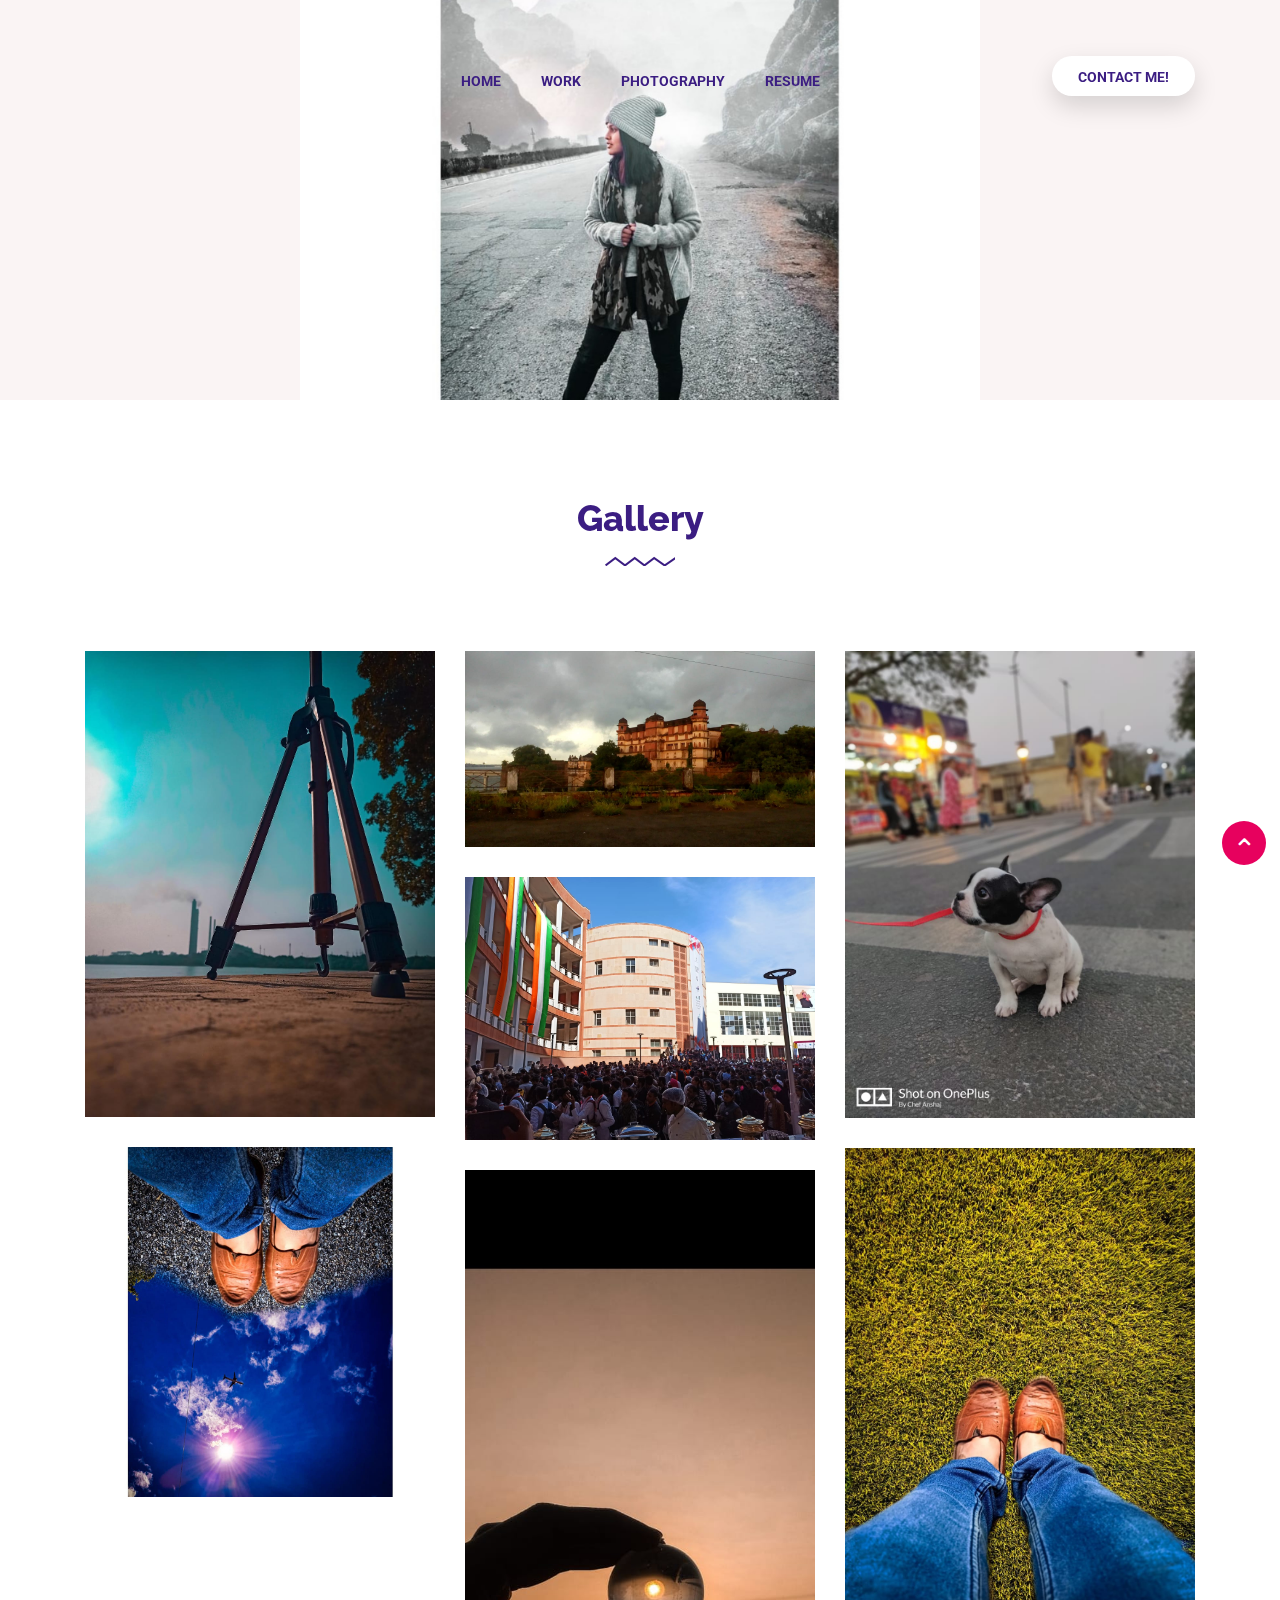
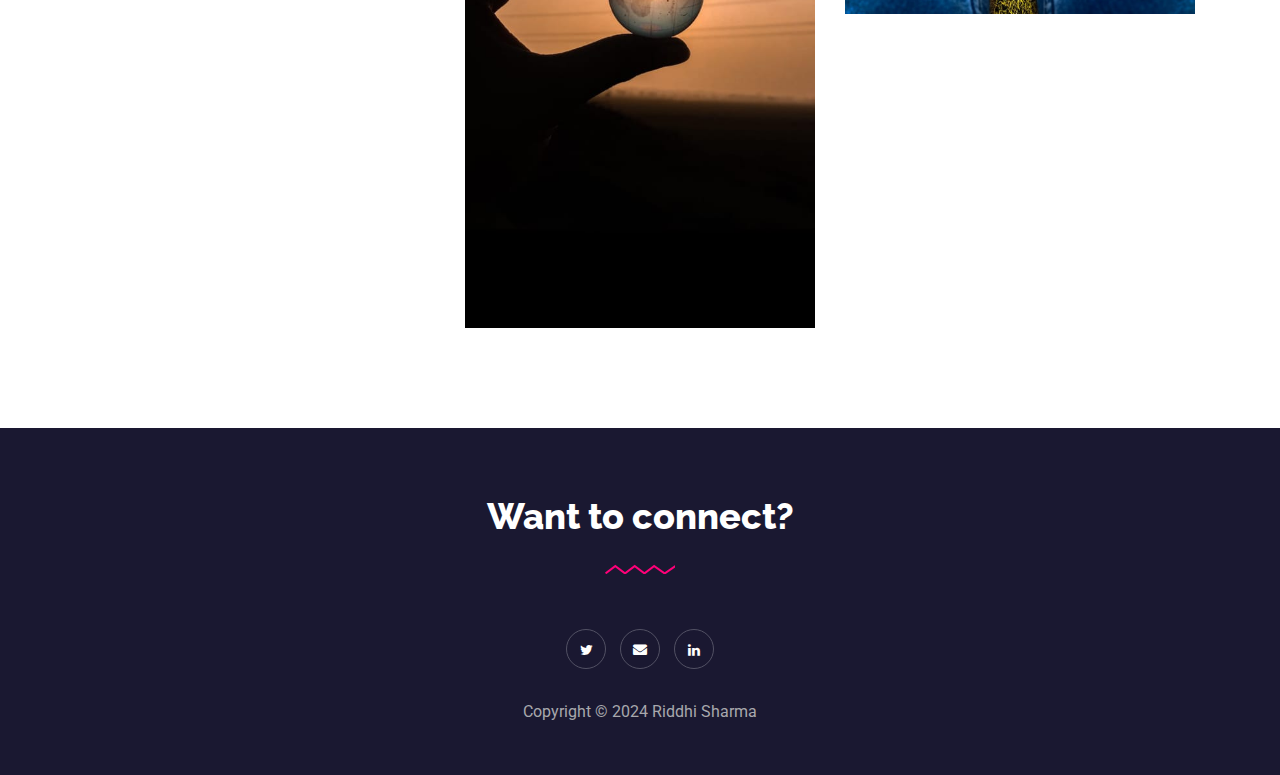
<file: galleryNew.html>
<!DOCTYPE html>
<html lang="en">


<!-- Mirrored from demo.themewinter.com/html/exhibz/index-6.html by HTTrack Website Copier/3.x [XR&CO'2014], Sat, 15 May 2021 06:54:40 GMT -->
<head>
   <!-- Basic Page Needs ================================================== -->
   <meta charset="utf-8">

   <!-- Mobile Specific Metas ================================================== -->
   <meta http-equiv="X-UA-Compatible" content="IE=edge">
   <meta name="viewport" content="width=device-width, initial-scale=1.0, user-scalable=0">

   <!-- Site Title -->
   <title>Riddhi Sharma Portfolio</title>



   <!-- CSS
         ================================================== -->
   <!-- Bootstrap -->
   <link rel="stylesheet" href="css/bootstrap.min.css">

   <link rel="stylesheet" href="https://cdnjs.cloudflare.com/ajax/libs/font-awesome/5.8.0/css/all.css">
   

   <!-- FontAwesome -->
   <link rel="stylesheet" href="css/font-awesome.min.css">
   <!-- Animation -->
   <link rel="stylesheet" href="css/animate.css">
   <!-- magnific -->
   <link rel="stylesheet" href="css/magnific-popup.css">
   <!-- carousel -->
   <link rel="stylesheet" href="css/owl.carousel.min.css">
   <!-- isotop -->
   <link rel="stylesheet" href="css/isotop.css">
   <!-- ico fonts -->
   <link rel="stylesheet" href="css/xsIcon.css">
   <!-- Template styles-->
   <link rel="stylesheet" href="css/style.css">
   <!-- Responsive styles-->
   <link rel="stylesheet" href="css/responsive.css">

   <!-- HTML5 shim and Respond.js IE8 support of HTML5 elements and media queries -->
   <!-- WARNING: Respond.js doesn't work if you view the page via file:// -->
   <!--[if lt IE 9]>
      <script src="https://oss.maxcdn.com/html5shiv/3.7.2/html5shiv.min.js"></script>
      <script src="https://oss.maxcdn.com/respond/1.4.2/respond.min.js"></script>
      <![endif]-->


</head>

<body>
   <div class="body-inner">
      <!-- Header start -->
      <header id="header" class="header header header-transparent h-transparent2">
         <div class="container">
            <div class="row justify-content-between align-items-center">



               <div class="col-lg-8" style="margin-left: auto;">
                    <nav class="navbar navbar-expand-lg navbar-light text-center justify-content-end">
            
                        <button class="navbar-toggler" type="button" data-toggle="collapse" data-target="#navbarNavDropdown"
                            aria-controls="navbarNavDropdown" aria-expanded="false" aria-label="Toggle navigation">
                            <span class="navbar-toggler-icon"><i class="icon icon-menu"></i></span>
                        </button>
                        <div class="collapse navbar-collapse justify-content-center" id="navbarNavDropdown">
                            <ul class="navbar-nav">
                                <li class="dropdown nav-item active">
                                    <a href="pfIndex.html" class="" >Home </a>
                                    
                                </li>
                                <!-- <li class="dropdown nav-item">
                                    <a href="#" class="" data-toggle="dropdown">About <i class="fa fa-angle-down"></i></a>
                                    <ul class="dropdown-menu" role="menu">
                                    <li><a href="about-us.html">About Us</a></li>
                                    <li><a href="gallery.html">Gallery</a></li>
                                    <li><a href="faq.html">FAQ</a></li>
                                    <li><a href="pricing.html">Pricing Table</a></li>
                                    <li><a href="sponsors-1.html">Sponsors</a></li>
                                    <li><a href="venue.html">Venue</a></li>
                                    <li><a href="404.html">Erro Page</a></li>
                                    </ul>
                                </li> -->
                                <li class="nav-item dropdown">
                                    <a href="pfIndex.html #my-work" class="" >Work</a>
                              
            
                                </li>
                                <li class="nav-item dropdown">
                                    <a href="galleryNew.html" class="" >Photography</a>
                                    
                                </li>
                                <li class="nav-item dropdown">
                                 <a href="https://drive.google.com/file/d/19oC2HVO3DhRyOhhfxd7q75Ycgb2SLlbH/view?usp=sharing"> Resume </a>
                                    
                                </li>
                            </ul>
                        </div>
                    </nav>
                </div>
                <!-- end col -->
                <div class="col-lg-2 d-none d-lg-block text-right">
                    <a class="ticket-btn btn" href="#footerId"> Contact Me!</a>
                </div>
                <!-- end col -->
            </div>
            
         </div><!-- container end-->
      </header>
      <!--/ Header end -->

      

      <div id="page-banner-area" class="page-banner-area" style="background-image:url(images/gallerypics/bgphoto.png)">
        <!-- Subpage title start -->
        <div class="page-banner-title">
                <div class="text-center">
              <!-- <h2 style="color: #3b1d82;">Gallery</h2> -->
              
            </div>
        </div><!-- Subpage title end -->
    </div><!-- Page Banner end -->



    <section id="main-container" class="main-container ts-gallery">
        <div class="container">
                <div class="row">
                        <div class="col-lg-8 mx-auto">
                                <h2 class="section-title text-center">
                                         Gallery
                                </h2>
                        </div><!-- col end-->
                </div>

            <div class="grid ts-grid-item">
                <div class="grid-item">
                  <a href="images/gallerypics/camerapod.jpeg" class="ts-popup"><img src="images/gallerypics/camerapod.jpeg" alt="" /></a>
                </div>
                <div class="grid-item">
              <a href="images/gallerypics/monument.jpeg" class="ts-popup"><img src="images/gallerypics/monument.jpeg" alt="" /></a>
                </div>
                <div class="grid-item">
              <a href="images/gallerypics/dog.jpeg" class="ts-popup"><img src="images/gallerypics/dog.jpeg" alt="" /></a>
                </div>
                <div class="grid-item">
              <a href="images/gallerypics/college.jpeg" class="ts-popup"><img src="images/gallerypics/college.jpeg" alt="" /></a>
                </div>
                <div class="grid-item">
              <a href="images/gallerypics/leftimg.jpeg" class="ts-popup"><img src="images/gallerypics/leftimg.jpeg" alt="" /></a>
                </div>
                <div class="grid-item">
              <a href="images/gallerypics/rightimg.jpeg" class="ts-popup"><img src="images/gallerypics/rightimg.jpeg" alt="" /></a>
                </div>
                <div class="grid-item">
              <a href="images/gallerypics/glasss.jpeg" class="ts-popup"><img src="images/gallerypics/glasss.jpeg" alt="" /></a>
                </div>
                <!-- <div class="grid-item">
              <a href="images/gallery/gallery8.jpg" class="ts-popup"><img src="images/gallery/gallery8.jpg" alt="" /></a>
                </div>
                <div class="grid-item">
              <a href="images/gallery/gallery9.jpg" class="ts-popup"><img src="images/gallery/gallery9.jpg" alt="" /></a>
                </div> -->
             </div>


        </div><!-- Conatiner end -->
    </section><!-- Main container end -->

         
   
   
            <!-- footer start-->
            <footer id="footerId" class="ts-footer">
               <div class="container">
                  <div class="row">
                     <div class="col-lg-8 mx-auto">

                        <div class="ts-newsletter-content">
                  <h2 class="section-title">
                     Want to connect?
                  </h2>
               </div>

                        <div class="ts-footer-social text-center mb-30">
                           <ul>
                            
                              <li>
                                 <a href="https://twitter.com/riddhis32121746"><i class="fa fa-twitter"></i></a>
                              </li>
                              <li>
                        
                                 <a  href="mailto:sriddhi2000@gmail.com"><i class="fas fa-envelope"></i></a>
                              </li>

                              <li>
                                 <a href="https://www.linkedin.com/in/riddhi-sharma-2575a7171/"><i class="fa fa-linkedin"></i></a>
                              </li>
         
                           </ul>
                        </div>
                        <!-- footer social end-->
                        <!-- <div class="footer-menu text-center mb-25">
                           <ul>
                              <li><a href="#">About Eventime</a></li>
                              <li><a href="#">Blog</a></li>
                              <li><a href="#">Contact</a></li>
                              <li><a href="#">Tickets</a></li>
                              <li><a href="#">Venue</a></li>
                           </ul>
                        </div> -->
                        <!-- footer menu end -->
                        <div class="copyright-text text-center">
                           <p>Copyright © 2024 Riddhi Sharma</p>
                        </div>
                     </div>
                  </div>
               </div>
            </footer>
            <!-- footer end-->
            <div class="BackTo">
               <a href="#" class="fa fa-angle-up" aria-hidden="true"></a>
            </div>
         </div>
         <!-- ts footer area end-->
   
   
   
   
   
         <!-- Javascript Files
               ================================================== -->
         <!-- initialize jQuery Library -->
         <script src="js/jquery.js"></script>
   
         <script src="js/popper.min.js"></script>
         <!-- Bootstrap jQuery -->
         <script src="js/bootstrap.min.js"></script>
         <!-- Counter -->
         <script src="js/jquery.appear.min.js"></script>
         <!-- Countdown -->
         <script src="js/jquery.jCounter.js"></script>
         <!-- magnific-popup -->
         <script src="js/jquery.magnific-popup.min.js"></script>
         <!-- carousel -->
         <script src="js/owl.carousel.min.js"></script>
         <!-- Waypoints -->
         <script src="js/wow.min.js"></script>
         <!-- isotop -->
         <script src="js/isotope.pkgd.min.js"></script>
         <!-- scrollme -->
         <script src="js/jquery.scrollme.js"></script>
   
         <!-- Template custom -->
         <script src="js/main.js"></script>
   
      </div>
      <!-- Body inner end -->
   </body>
   

<!-- Mirrored from demo.themewinter.com/html/exhibz/index-6.html by HTTrack Website Copier/3.x [XR&CO'2014], Sat, 15 May 2021 06:55:09 GMT -->
</html>
</file>
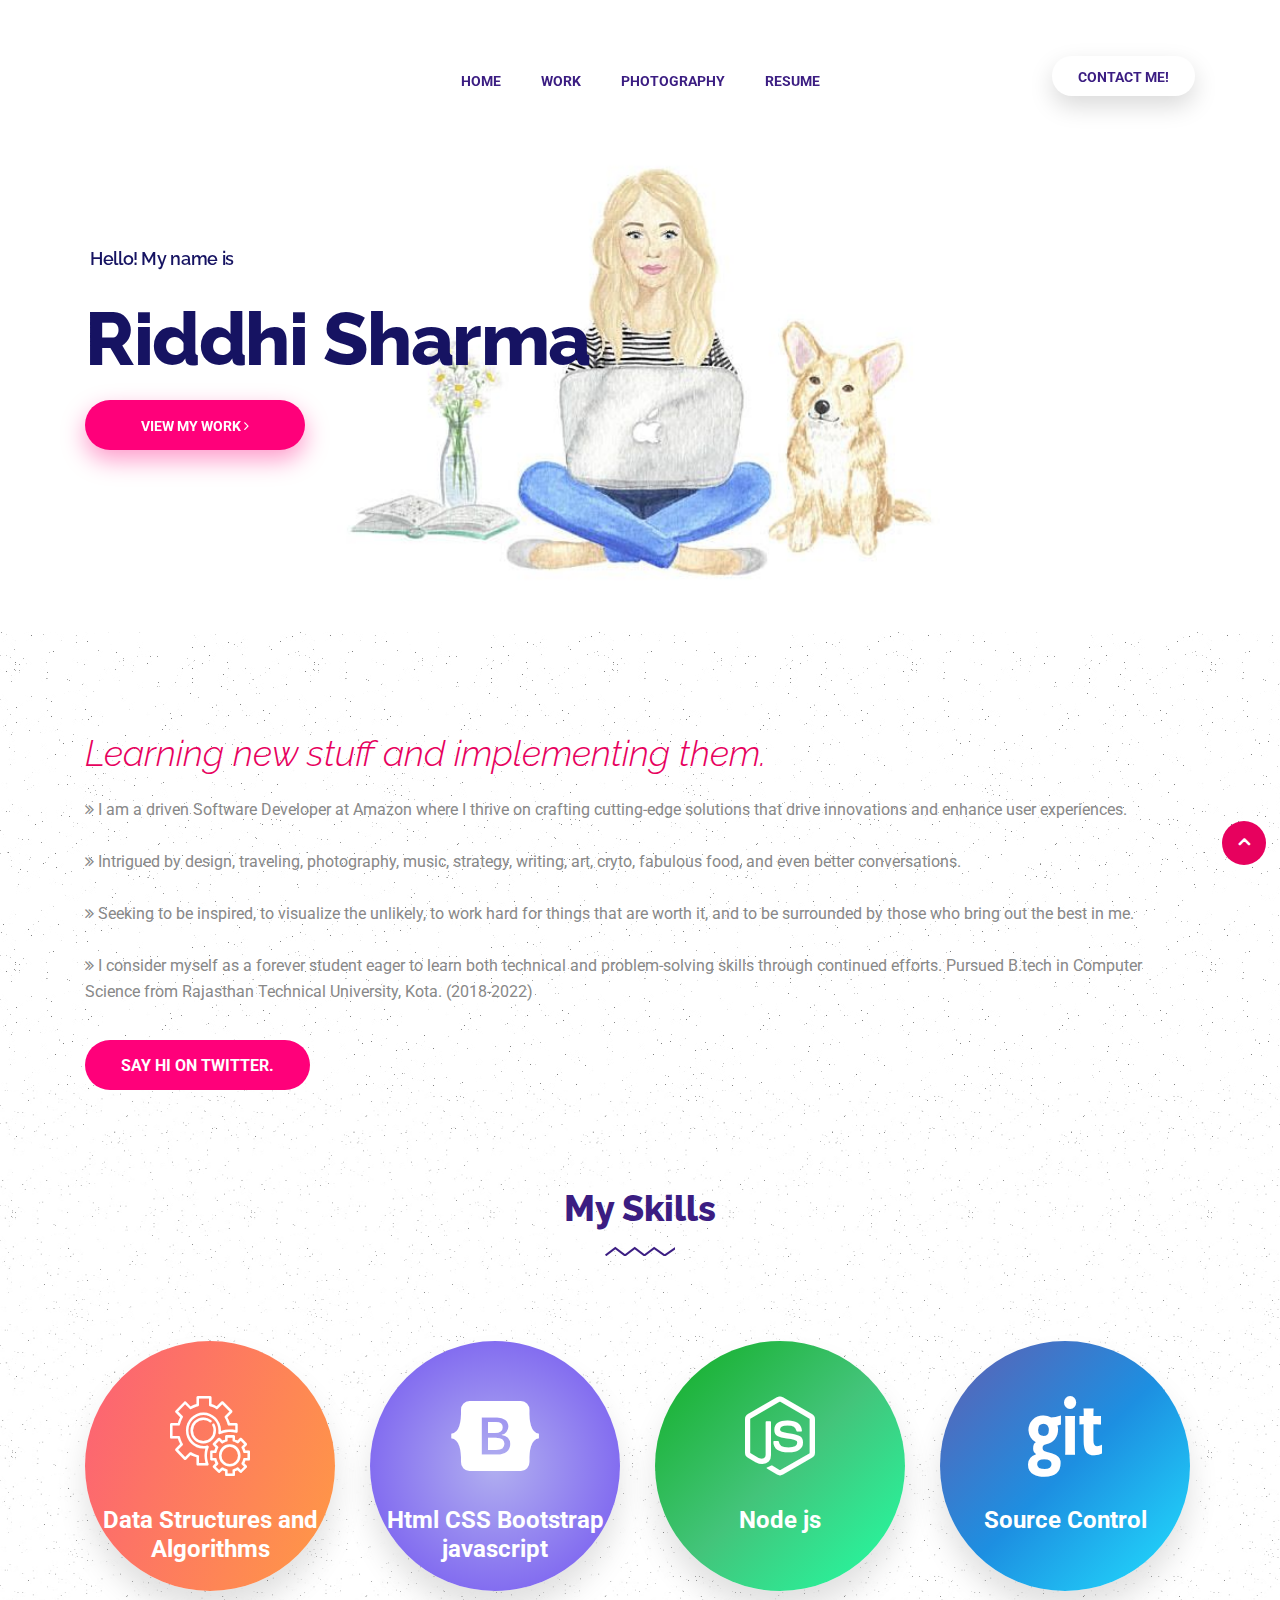
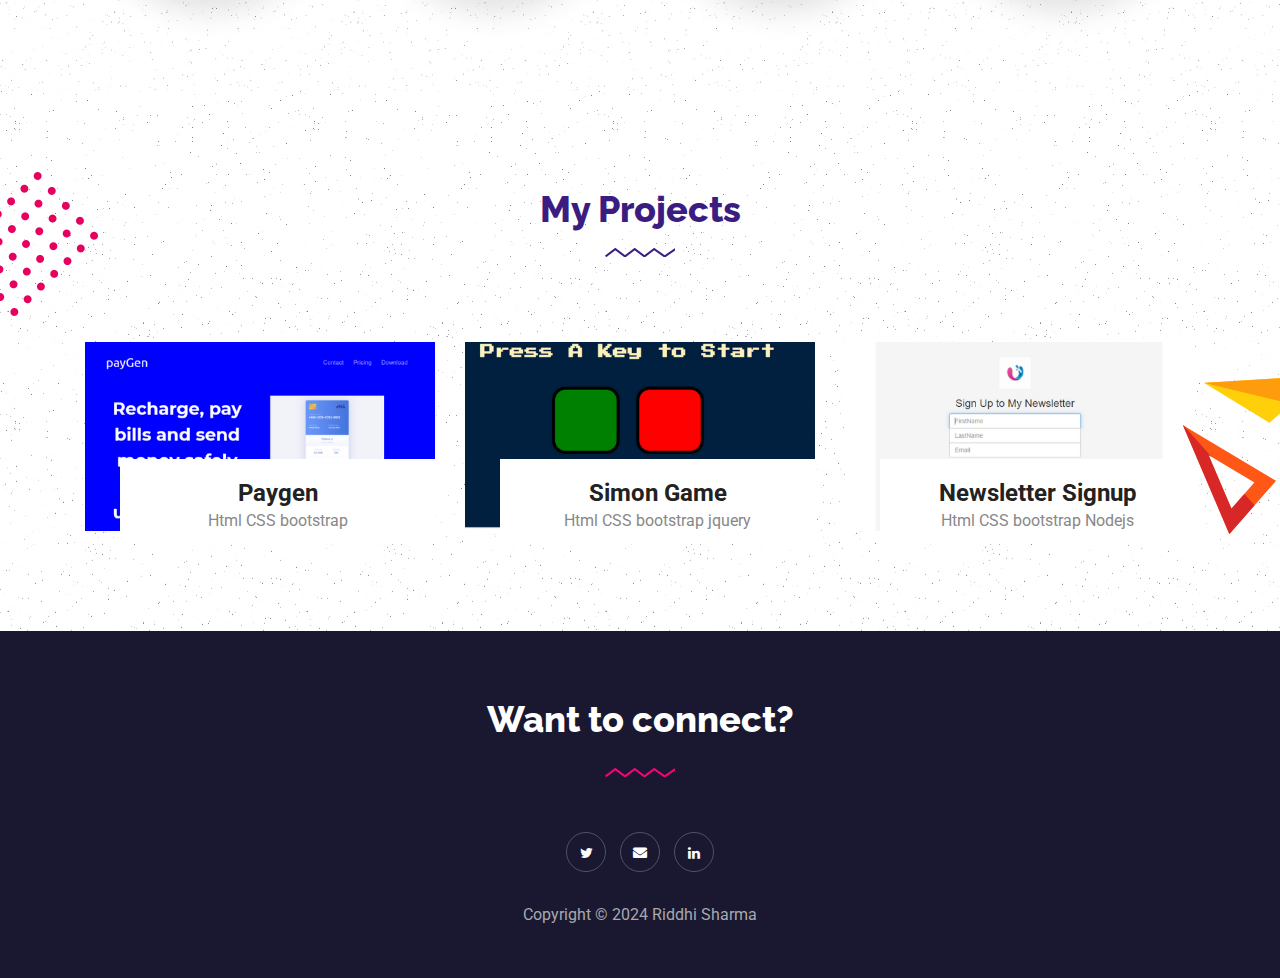
<file: pfIndex.html>
<!DOCTYPE html>
<html lang="en">


<!-- Mirrored from demo.themewinter.com/html/exhibz/index-6.html by HTTrack Website Copier/3.x [XR&CO'2014], Sat, 15 May 2021 06:54:40 GMT -->
<head>
   <!-- Basic Page Needs ================================================== -->
   <meta charset="utf-8">

   <!-- Mobile Specific Metas ================================================== -->
   <meta http-equiv="X-UA-Compatible" content="IE=edge">
   <meta name="viewport" content="width=device-width, initial-scale=1.0, user-scalable=0">

   <!-- Site Title -->
   <title>Riddhi Sharma Portfolio</title>



   <!-- CSS
         ================================================== -->
   <!-- Bootstrap -->
   <link rel="stylesheet" href="css/bootstrap.min.css">

   <link rel="stylesheet" href="https://cdnjs.cloudflare.com/ajax/libs/font-awesome/5.8.0/css/all.css">
   

   <!-- FontAwesome -->
   <link rel="stylesheet" href="css/font-awesome.min.css">
   <!-- Animation -->
   <link rel="stylesheet" href="css/animate.css">
   <!-- magnific -->
   <link rel="stylesheet" href="css/magnific-popup.css">
   <!-- carousel -->
   <link rel="stylesheet" href="css/owl.carousel.min.css">
   <!-- isotop -->
   <link rel="stylesheet" href="css/isotop.css">
   <!-- ico fonts -->
   <link rel="stylesheet" href="css/xsIcon.css">
   <!-- Template styles-->
   <link rel="stylesheet" href="css/style.css">
   <!-- Responsive styles-->
   <link rel="stylesheet" href="css/responsive.css">

   <!-- HTML5 shim and Respond.js IE8 support of HTML5 elements and media queries -->
   <!-- WARNING: Respond.js doesn't work if you view the page via file:// -->
   <!--[if lt IE 9]>
      <script src="https://oss.maxcdn.com/html5shiv/3.7.2/html5shiv.min.js"></script>
      <script src="https://oss.maxcdn.com/respond/1.4.2/respond.min.js"></script>
      <![endif]-->


</head>

<body>
   <div class="body-inner">
      <!-- Header start -->
      <header id="header" class="header header header-transparent h-transparent2">
         <div class="container">
            <div class="row justify-content-between align-items-center">



               <div class="col-lg-8" style="margin-left: auto;">
                    <nav class="navbar navbar-expand-lg navbar-light text-center justify-content-end">
            
                        <button class="navbar-toggler" type="button" data-toggle="collapse" data-target="#navbarNavDropdown"
                            aria-controls="navbarNavDropdown" aria-expanded="false" aria-label="Toggle navigation">
                            <span class="navbar-toggler-icon"><i class="icon icon-menu"></i></span>
                        </button>
                        <div class="collapse navbar-collapse justify-content-center" id="navbarNavDropdown">
                            <ul class="navbar-nav">
                                <li class="dropdown nav-item active">
                                    <a href="pfIndex.html" class="">Home </a>
                                    
                                </li>
                                <!-- <li class="dropdown nav-item">
                                    <a href="#" class="" data-toggle="dropdown">About <i class="fa fa-angle-down"></i></a>
                                    <ul class="dropdown-menu" role="menu">
                                    <li><a href="about-us.html">About Us</a></li>
                                    <li><a href="gallery.html">Gallery</a></li>
                                    <li><a href="faq.html">FAQ</a></li>
                                    <li><a href="pricing.html">Pricing Table</a></li>
                                    <li><a href="sponsors-1.html">Sponsors</a></li>
                                    <li><a href="venue.html">Venue</a></li>
                                    <li><a href="404.html">Erro Page</a></li>
                                    </ul>
                                </li> -->
                                <li class="nav-item dropdown">
                                    <a href="#my-work" class="" >Work</a>
                              
            
                                </li>
                                <li class="nav-item dropdown">
                                    <a href="galleryNew.html" class="" >Photography</a>
                                    
                                </li>
                                <li class="nav-item dropdown">
                                    <a href="https://drive.google.com/file/d/19oC2HVO3DhRyOhhfxd7q75Ycgb2SLlbH/view?usp=sharing"> Resume </a>
                                    
                                </li>
                            </ul>
                            
                        </div>
                    </nav>
                </div>
                <!-- end col -->
                <div class="col-lg-2 d-none d-lg-block text-right">
                    <a class="ticket-btn btn" href="#footerId"> Contact Me!</a>
                </div>
                <!-- end col -->
            </div>
            
         </div><!-- container end-->
      </header>
      <!--/ Header end -->

      <!-- banner start-->
      <section class="hero-area banner-6 indexImg" style="background-image: url(images/cvPhotos/a-girl-coding.jfif)">
         <div class="banner-item">
            <div class="container">
               <div class="row">
                  <div class="col-lg-6">
                     <div class="banner-content-wrap">
                        <h2 class="sub-title" style="margin-left: 5px;">Hello! My name is</h2>
                        <h2 class="banner-title wow fadeInUp" data-wow-duration="1.5s" data-wow-delay="700ms">
                            Riddhi Sharma
                        </h2>


                        <!-- <div class="banner-info wow fadeInUp" data-wow-duration="1.5s" data-wow-delay="500ms">
                            <div class="icon">
                                 <img src="images/shap/Shape-1.png" alt="">   
                            </div>
                              <h3>Gotham Hall, 1356 Broadway, NY 10018, USA</h3>
                        </div> -->


                        <!-- Countdown end -->
                        <!-- <div class="ts-count-down">
                            <div class="countdown clearfix">
                                <div class="counter-item">
                                    <span class="days">00</span>
                                    <div class="smalltext">Days</div>
                                    <b>:</b>
                                </div>
                                <div class="counter-item">
                                    <span class="hours">00</span>
                                    <div class="smalltext">Hours</div>
                                    <b>:</b>
                                </div>
                                <div class="counter-item">
                                    <span class="minutes">00</span>
                                    <div class="smalltext">Minutes</div>
                                    <b>:</b>
                                </div>
                                <div class="counter-item">
                                    <span class="seconds">00</span>
                                    <div class="smalltext">Seconds</div>
                                </div>
                            </div>
                        </div> -->



                        <div class="banner-btn wow fadeInUp" data-wow-duration="1.5s" data-wow-delay="800ms">
                                <a href="#my-work" class="btn">View My work  <i class="fa fa-angle-right"></i></a>
                                <!-- <a href="#" class="btn btn-ticket"> <i class="fa fa-plus-circle" aria-hidden="true"></i> ADD TO CALENDAR</a> -->
                        </div>

                     </div>
                     <!-- Banner content wrap end -->
                  </div><!-- col end-->
               </div><!-- row end-->
            </div>
            <!-- Container end -->
         </div>
      </section>
      <!-- banner end-->

  

      <!-- ts intro start -->
      <section class="ts-event-outcome event-intro"  style="background-image:url(images/speakers/speaker_bg.png)">
         <div class="container">
            <div class="row">
               <div class="col-lg-12 ">
                  <div class="">
                     <div class="outcome-content ts-exp-content">
                        <h2 class="column-title">
                           Learning new stuff and implementing them.
                        </h2>
                        <p>
                           <i class="fa fa-angle-double-right"></i>    I am a driven Software Developer at Amazon where I thrive on crafting cutting-edge solutions that drive innovations and enhance user experiences. 
                          <br>
                          <br>
                          <i class="fa fa-angle-double-right"></i>    Intrigued by design, traveling, photography, music, strategy, writing, art, cryto, fabulous food, and even better conversations.
                           <br>
                           <br>
                           <i class="fa fa-angle-double-right"></i>    Seeking to be inspired, to visualize the unlikely, to work hard for things that are worth it, and to be surrounded by those who bring out the best in me.
                           <br>
                           <br>
                           <i class="fa fa-angle-double-right"></i> I consider myself as a forever student eager to learn both technical and problem-solving skills through continued efforts. Pursued B.tech in Computer Science from Rajasthan Technical University, Kota. (2018-2022)
                        </p>


                        <a href="https://twitter.com/riddhis32121746" class="btn twitter-btn" style="border-radius: 50px;">Say Hi on twitter.</a>
                     </div>
                  </div>
               </div>
               <!-- <div class="col-lg-4">
                  <div class="outcome-content">
                     <div class="outcome-img overlay">
                        <img class="" src="images/about/learn_img.jpg" alt="">
                     </div>
                     <h3 class="img-title text-white"><a href="#" class="text-white">Learn Things</a></h3>
                  </div>
               </div>
               <div class="col-lg-4">
                  <div class="outcome-content">
                     <div class="outcome-img overlay">
                        <img class="" src="images/about/connect_img.jpg" alt="">
                     </div>
                     <h3 class="img-title"><a href="#" class="text-white">connect People</a></h3>
                  </div>
               </div> -->

            </div>
         </div>
      </section>
      <!-- ts intro end-->






       <!-- ts intro start -->
       <section class="ts-intro-outcome" style="background-image:url(images/speakers/speaker_bg.png)">
         <div class="container">
            <div class="row">
               <div class="col-lg-8 mx-auto">
                  <h2 class="section-title text-center">
                     My Skills
                  </h2>
               </div>
            </div><!-- row end-->
            <div class="row">
               <div class="col-lg-3 col-md-6 outcome-item">
                  <div class="ts-single-outcome">
                     <i class="icon-building"></i>
                     <h3 class="ts-title">Data Structures and Algorithms</h3>
                  </div><!-- single outcome end-->
               </div><!-- col end-->
               <div class="col-lg-3 col-md-6 outcome-item">
                  <div class="ts-single-outcome">
                     
                     <i class="fab fa-bootstrap"></i>
                     <!-- <i class="fab fa-js-square"></i> -->
                     <!-- <i class="fab fa-dev"></i> -->
                     <h3 class="ts-title">Html CSS Bootstrap
                        javascript</h3>
                     
                  </div><!-- single outcome end-->
               </div><!-- col end-->
               <div class="col-lg-3 col-md-6 outcome-item">
                  <div class="ts-single-outcome">
                     <i class="fab fa-node-js"></i>
                     <h3 class="ts-title">Node js</h3>
                  </div><!-- single outcome end-->
               </div><!-- col end-->
               <div class="col-lg-3 col-md-6 outcome-item">
                  <div class="ts-single-outcome">
                     <i class="fa fa-git"></i>
                     <h3 class="ts-title">Source Control</h3>
                  </div><!-- single outcome end-->
               </div><!-- col end-->
            </div>
         </div><!-- container end-->
      </section>
      <!-- ts intro end-->








    

    <!-- ts speaker start-->
    <section id="my-work" class="ts-speakers speaker-classic" style="background-image:url(images/speakers/speaker_bg.png)">
        <div class="container">
           <div class="row">
              <div class="col-lg-8 mx-auto">
                 <h2 class="section-title text-center">
                    My Projects
                 </h2>
              </div><!-- col end-->
           </div><!-- row end-->
           <div class="row">
              <div class="col-lg-4 col-md-6">
                 <div class="ts-speaker">
                    <div class="speaker-img">
                       <img class="img-fluid" src="images/cvPhotos/paygenss.png" alt="">
                       <a href="https://github.com/riddhisharma2000/payGen-a-responsive-website" class="view-speaker " data-effect="mfp-zoom-in">
                                   <i class="icon icon-plus"></i>
                               </a>
                    </div>
                    <div class="ts-speaker-info">
                       <h3 class="ts-title"><a href="#">Paygen</a></h3>
                       <p>
                        Html CSS bootstrap 
                       </p>
                    </div>
                 </div>

           

              </div> <!-- col end-->


              <div class="col-lg-4 col-md-6">
                 <div class="ts-speaker">
                    <div class="speaker-img">
                       <img class="img-fluid" src="images/cvPhotos/simonss.png" alt="">
                       <a href="https://github.com/riddhisharma2000/Simon-Game"  class="view-speaker " data-effect="mfp-zoom-in">
                                   <i class="icon icon-plus"></i>
                               </a>
                    </div>
                    <div class="ts-speaker-info">
                       <h3 class="ts-title"><a href="#">Simon Game</a></h3>
                       <p>
                        Html CSS bootstrap jquery
                       </p>
                    </div>
                 </div>


                


              </div> <!-- col end-->

              <div class="col-lg-4 col-md-6">
                 <div class="ts-speaker">
                    <div class="speaker-img">
                       <img class="img-fluid" src="images/cvPhotos/newsletterss.png" alt="">
                       <a href="https://github.com/riddhisharma2000/newsletter-signup" class="view-speaker " data-effect="mfp-zoom-in">
                                   <i class="icon icon-plus"></i>
                               </a>
                    </div>
                    <div class="ts-speaker-info">
                       <h3 class="ts-title"><a href="#">Newsletter Signup</a></h3>
                       <p>
                        Html CSS bootstrap Nodejs
                       </p>
                    </div>
                 </div>


              </div> <!-- col end-->
             
             

           </div><!-- row end-->
        </div><!-- container end-->

        <!-- shap img-->
        <div class="speaker-shap">
           <img class="shap1" src="images/shap/home_speaker_memphis1.png" alt="">
           <img class="shap2" src="images/shap/home_speaker_memphis2.png" alt="">
        </div>
        <!-- shap img end-->
    </section>
    <!-- ts speaker end-->

   



    <!-- <div class="ts-footer-newsletter">
      <div class="ts-newsletter" style="background-image: url(images/shap/subscribe_pattern.png)">
         <div class="row">
            <div class="col-lg-6 mx-auto">
               <div class="ts-newsletter-content">
                  <h2 class="section-title">
                     <span>sUBSCRIBE TO nEWSLETTER</span>
                     Want something extra?
                  </h2>
               </div>
               <div class="newsletter-form">
                  <form action="#" method="post" class="media align-items-end">
                     <div class="email-form-group media-body">
                        <input type="email" name="email" id="newsletter-form-email" class="form-control"
                           placeholder="Your Email" autocomplete="off" required="">
                     </div>
                     <div class="d-flex ts-submit-btn">
                        <button class="btn">Subscribe</button>
                     </div>
                  </form>
               </div>
            </div>
         </div>
      </div>
      </div> -->




         
   
   
            <!-- footer start-->
            <footer id="footerId" class="ts-footer">
               <div class="container">
                  <div class="row">
                     <div class="col-lg-8 mx-auto">

                        <div class="ts-newsletter-content">
                  <h2 class="section-title">
                     Want to connect?
                  </h2>
               </div>

                        <div class="ts-footer-social text-center mb-30">
                           <ul>
                            
                              <li>
                                 <a href="https://twitter.com/riddhis32121746"><i class="fa fa-twitter"></i></a>
                              </li>
                              <li>
                        
                                 <a  href="mailto:sriddhi2000@gmail.com"><i class="fas fa-envelope"></i></a>
                              </li>

                              <li>
                                 <a href="https://www.linkedin.com/in/riddhi-sharma-2575a7171/"><i class="fa fa-linkedin"></i></a>
                              </li>
         
                           </ul>
                        </div>
                        <!-- footer social end-->
                        <!-- <div class="footer-menu text-center mb-25">
                           <ul>
                              <li><a href="#">About Eventime</a></li>
                              <li><a href="#">Blog</a></li>
                              <li><a href="#">Contact</a></li>
                              <li><a href="#">Tickets</a></li>
                              <li><a href="#">Venue</a></li>
                           </ul>
                        </div> -->
                        <!-- footer menu end -->
                        <div class="copyright-text text-center">
                           <p>Copyright © 2024 Riddhi Sharma</p>
                        </div>
                     </div>
                  </div>
               </div>
            </footer>
            <!-- footer end-->
            <div class="BackTo">
               <a href="#" class="fa fa-angle-up" aria-hidden="true"></a>
            </div>
         </div>
         <!-- ts footer area end-->
   
   
   
   
   
         <!-- Javascript Files
               ================================================== -->
         <!-- initialize jQuery Library -->
         <script src="js/jquery.js"></script>
   
         <script src="js/popper.min.js"></script>
         <!-- Bootstrap jQuery -->
         <script src="js/bootstrap.min.js"></script>
         <!-- Counter -->
         <script src="js/jquery.appear.min.js"></script>
         <!-- Countdown -->
         <script src="js/jquery.jCounter.js"></script>
         <!-- magnific-popup -->
         <script src="js/jquery.magnific-popup.min.js"></script>
         <!-- carousel -->
         <script src="js/owl.carousel.min.js"></script>
         <!-- Waypoints -->
         <script src="js/wow.min.js"></script>
         <!-- isotop -->
         <script src="js/isotope.pkgd.min.js"></script>
         <!-- scrollme -->
         <script src="js/jquery.scrollme.js"></script>
   
         <!-- Template custom -->
         <script src="js/main.js"></script>
   
      </div>
      <!-- Body inner end -->
   </body>
   

<!-- Mirrored from demo.themewinter.com/html/exhibz/index-6.html by HTTrack Website Copier/3.x [XR&CO'2014], Sat, 15 May 2021 06:55:09 GMT -->
</html>
</file>
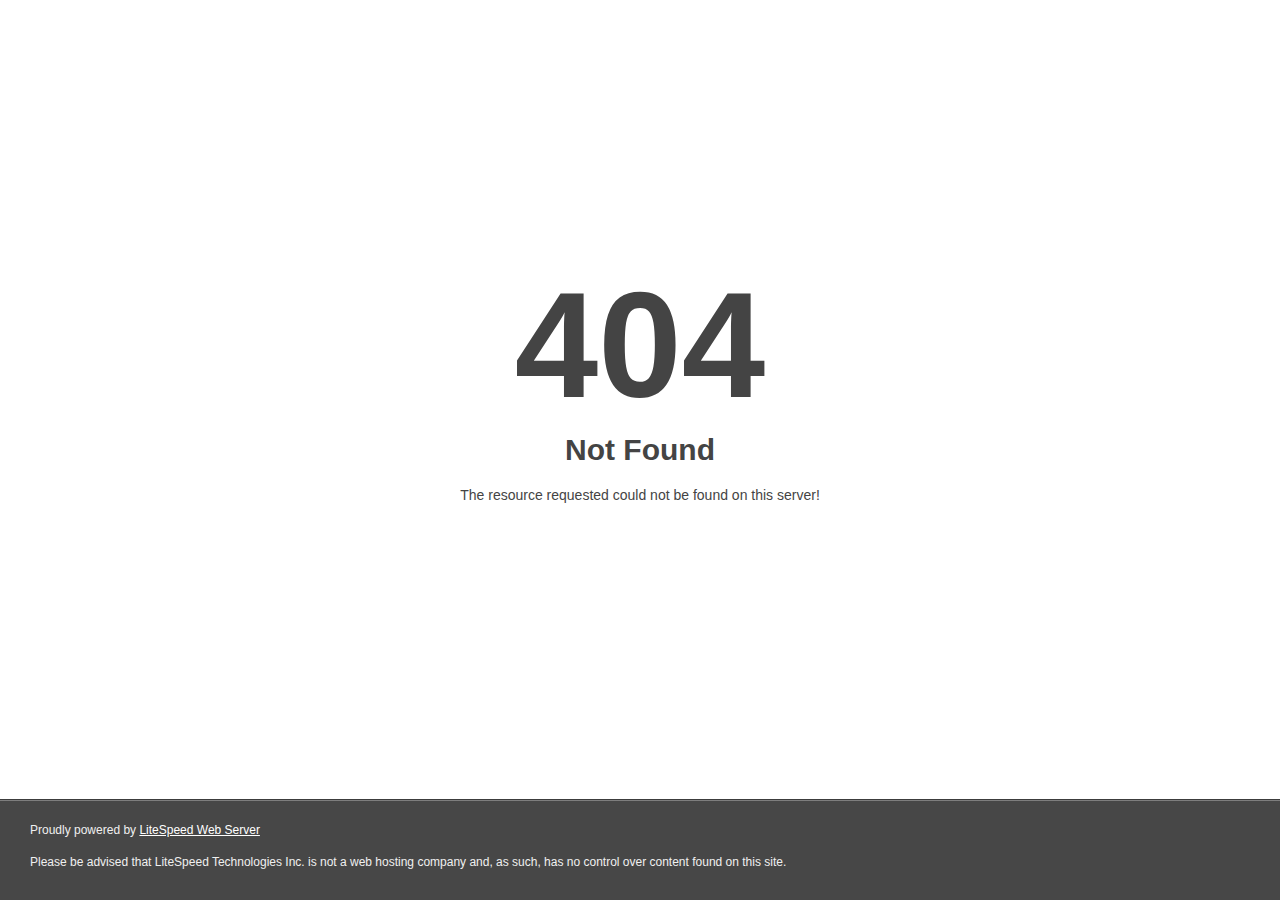
<file: css/owl.video.play.html>
<!DOCTYPE html>
<html style="height:100%">
<head>
<meta name="viewport" content="width=device-width, initial-scale=1, shrink-to-fit=no" />
<title> 404 Not Found
</title></head>
<body style="color: #444; margin:0;font: normal 14px/20px Arial, Helvetica, sans-serif; height:100%; background-color: #fff;">
<div style="height:auto; min-height:100%; ">     <div style="text-align: center; width:800px; margin-left: -400px; position:absolute; top: 30%; left:50%;">
        <h1 style="margin:0; font-size:150px; line-height:150px; font-weight:bold;">404</h1>
<h2 style="margin-top:20px;font-size: 30px;">Not Found
</h2>
<p>The resource requested could not be found on this server!</p>
</div></div><div style="color:#f0f0f0; font-size:12px;margin:auto;padding:0px 30px 0px 30px;position:relative;clear:both;height:100px;margin-top:-101px;background-color:#474747;border-top: 1px solid rgba(0,0,0,0.15);box-shadow: 0 1px 0 rgba(255, 255, 255, 0.3) inset;">
<br>Proudly powered by  <a style="color:#fff;" href="http://www.litespeedtech.com/error-page">LiteSpeed Web Server</a><p>Please be advised that LiteSpeed Technologies Inc. is not a web hosting company and, as such, has no control over content found on this site.</p></div></body></html>
</file>
<file: css/isotop.css>
/* Start: Recommended Isotope styles */

/**** Isotope Filtering ****/

.isotope-item {
   z-index: 2;
 }
 
 .isotope-hidden.isotope-item {
   pointer-events: none;
   z-index: 1;
 }
 
 /**** Isotope CSS3 transitions ****/
 
 .isotope,
 .isotope .isotope-item {
   -webkit-transition-duration: 0.8s;
      -moz-transition-duration: 0.8s;
       -ms-transition-duration: 0.8s;
        -o-transition-duration: 0.8s;
           transition-duration: 0.8s;
 }
 
 .isotope {
   -webkit-transition-property: height, width;
      -moz-transition-property: height, width;
       -ms-transition-property: height, width;
        -o-transition-property: height, width;
           transition-property: height, width;
 }
 
 .isotope .isotope-item {
   -webkit-transition-property: -webkit-transform, opacity;
      -moz-transition-property:    -moz-transform, opacity;
       -ms-transition-property:     -ms-transform, opacity;
        -o-transition-property:      -o-transform, opacity;
           transition-property:         transform, opacity;
 }
 
 /**** disabling Isotope CSS3 transitions ****/
 
 .isotope.no-transition,
 .isotope.no-transition .isotope-item,
 .isotope .isotope-item.no-transition {
   -webkit-transition-duration: 0s;
      -moz-transition-duration: 0s;
       -ms-transition-duration: 0s;
        -o-transition-duration: 0s;
           transition-duration: 0s;
 }
 
 /* End: Recommended Isotope styles */
 
 
 
 /* disable CSS transitions for containers with infinite scrolling*/
 .isotope.infinite-scrolling {
   -webkit-transition: none;
      -moz-transition: none;
       -ms-transition: none;
        -o-transition: none;
           transition: none;
 }
 
 
 
 /**** Isotope styles ****/
 
 /* required for containers to inherit vertical size from window */
 /*html,
 body {
   height: 100%;
 }
 */
 #container {
   padding: 20px 0px;
 }
 
 .height-01{
 height: 250px;
 width: 28%;
 }
 .height-02,{
 height: 250px;
 width: 25%;
 }
 .height-03{
   width: 180px;
   height: 180px;
 }
 .element {
   margin: 1px;
   float: left;
   overflow: hidden;
   position: relative;
   color: #222;
 }
 
 /*.element.web          { background: #F00 url("../images/zoom.png") no-repeat center center; 
 background: hsl(   0, 100%, 50%)  url("../images/zoom.png") no-repeat center center; }
 .element.branding  { background: #F80 url("../images/zoom.png") no-repeat center center; background: hsl(  36, 100%, 50%) url("../images/zoom.png") no-repeat center center;}
 .element.print        { background: #0F0 url("../images/zoom.png") no-repeat center center; background: hsl( 108, 100%, 50%) url("../images/zoom.png") no-repeat center center;}
 .element.creative { background: #0FF url("../images/zoom.png") no-repeat center center; background: hsl( 180, 100%, 50%) url("../images/zoom.png") no-repeat center center;}
 .element.modern       { background: #08F url("../images/zoom.png") no-repeat center center; background: hsl( 216, 100%, 50%) url("../images/zoom.png") no-repeat center center;}
 .element.other  { background: #00F url("../images/zoom.png") no-repeat center center;; background: hsl( 252, 100%, 50%) url("../images/zoom.png") no-repeat center center;}
 .element.ecommerce         { background: #F0F url("../images/zoom.png") no-repeat center center;background: hsl( 288, 100%, 50%) url("../images/zoom.png") no-repeat center center;}
 .element.digital       { background: #F08 url("../images/zoom.png") no-repeat center center; background: hsl( 324, 100%, 50%) url("../images/zoom.png") no-repeat center center;}
 
 */
 .element * {
   position: absolute;
   margin: 0;
 }
 
 .element .symbol {
   left: 0.2em;
   top: 0.4em;
   font-size: 3.8em;
   line-height: 1.0em;
   color: #FFF;
 }
 .element.large .symbol {
   font-size: 4.5em;
 }
 
 .element.fake .symbol {
   color: #000;
 }
 
 .element .name {
   left: 0.5em;
   bottom: 1.6em;
   font-size: 1.05em;
 }
 
 .element .weight {
   font-size: 0.9em;
   left: 0.5em;
   bottom: 0.5em;
 }
 
 .element .number {
   font-size: 1.25em;
   font-weight: bold;
   color: hsla(0,0%,0%,.5);
   right: 0.5em;
   top: 0.5em;
 }
 
 .variable-sizes .element.width2 { width: 230px; }
 
 .variable-sizes .element.height2 { height: 230px; }
 
 .variable-sizes .element.width2.height2 {
   font-size: 2.0em;
 }
 
 .element.large,
 .variable-sizes .element.large,
 .variable-sizes .element.large.width2.height2 {
   font-size: 3.0em;
   width: 350px;
   height: 350px;
   z-index: 100;
 }
 
 .clickable .element:hover {
   cursor: pointer;
 }
 
 .clickable .element:hover h3 {
   text-shadow:
     0 0 10px white,
     0 0 10px white
   ;
 }
 
 .clickable .element:hover h2 {
   color: white;
 }
 
 /**** Filters ****/
 
 #filters{
   margin: 5px 0px;
   padding: 0px;
   list-style: none;
 }
 
 #filters li {
   display: inline-block;
   margin-right: -1px;
 }
</file>
<file: css/xsIcon.css>
@font-face {
  font-family: 'iconfont';
  src:
    url('../fonts/iconfont3963.ttf?ukrc8w') format('truetype'),
    url('../fonts/iconfont3963.woff?ukrc8w') format('woff'),
    url('../fonts/iconfont3963.svg?ukrc8w#iconfont') format('svg');
  font-weight: normal;
  font-style: normal;
}


[class^="icon-"], [class*=" icon-"] {
   /* use !important to prevent issues with browser extensions that change fonts */
   font-family: 'iconfont' !important;
   speak: none;
   font-style: normal;
   font-weight: normal;
   font-variant: normal;
   text-transform: none;
   line-height: 1;
 
   /* Better Font Rendering =========== */
   -webkit-font-smoothing: antialiased;
   -moz-osx-font-smoothing: grayscale;
 }
 
 .icon-building:before {
   content: "\e900";
 }
 .icon-cycle:before {
   content: "\e901";
 }
 .icon-food:before {
   content: "\e902";
 }
 .icon-fun:before {
   content: "\e903";
 }
 .icon-hotel:before {
   content: "\e904";
 }
 .icon-marketing:before {
   content: "\e905";
 }
 .icon-Monetizing:before {
   content: "\e906";
 }
 .icon-netwrorking:before {
   content: "\e907";
 }
 .icon-people:before {
   content: "\e908";
 }
 .icon-planning:before {
   content: "\e909";
 }
 .icon-pricing-1Asset-1:before {
   content: "\e90a";
 }
 .icon-pricing-2Asset-2:before {
   content: "\e90b";
 }
 .icon-pricing-3Asset-3:before {
   content: "\e90c";
 }
 .icon-ring-1Asset-1:before {
   content: "\e90d";
 }
 .icon-ring-2Asset-1:before {
   content: "\e90e";
 }
 .icon-ring-3Asset-2:before {
   content: "\e9c3";
 }
 .icon-ring-4Asset-3:before {
   content: "\e9c4";
 }
 .icon-speaker:before {
   content: "\e9c5";
 }
 .icon-home:before {
   content: "\e800";
 }
 .icon-apartment:before {
   content: "\e801";
 }
 .icon-pencil:before {
   content: "\e802";
 }
 .icon-magic-wand:before {
   content: "\e803";
 }
 .icon-drop:before {
   content: "\e804";
 }
 .icon-lighter:before {
   content: "\e805";
 }
 .icon-poop:before {
   content: "\e806";
 }
 .icon-sun:before {
   content: "\e807";
 }
 .icon-moon:before {
   content: "\e808";
 }
 .icon-cloud:before {
   content: "\e809";
 }
 .icon-cloud-upload:before {
   content: "\e80a";
 }
 .icon-cloud-download:before {
   content: "\e80b";
 }
 .icon-cloud-sync:before {
   content: "\e80c";
 }
 .icon-cloud-check:before {
   content: "\e80d";
 }
 .icon-database:before {
   content: "\e80e";
 }
 .icon-lock:before {
   content: "\e80f";
 }
 .icon-cog:before {
   content: "\e810";
 }
 .icon-trash:before {
   content: "\e811";
 }
 .icon-dice:before {
   content: "\e812";
 }
 .icon-heart:before {
   content: "\e813";
 }
 .icon-star:before {
   content: "\e814";
 }
 .icon-star-half:before {
   content: "\e815";
 }
 .icon-star-empty:before {
   content: "\e816";
 }
 .icon-flag:before {
   content: "\e817";
 }
 .icon-envelope:before {
   content: "\e818";
 }
 .icon-paperclip:before {
   content: "\e819";
 }
 .icon-inbox:before {
   content: "\e81a";
 }
 .icon-eye:before {
   content: "\e81b";
 }
 .icon-printer:before {
   content: "\e81c";
 }
 .icon-file-empty:before {
   content: "\e81d";
 }
 .icon-file-add:before {
   content: "\e81e";
 }
 .icon-enter:before {
   content: "\e81f";
 }
 .icon-exit:before {
   content: "\e820";
 }
 .icon-graduation-hat:before {
   content: "\e821";
 }
 .icon-license:before {
   content: "\e822";
 }
 .icon-music-note:before {
   content: "\e823";
 }
 .icon-film-play:before {
   content: "\e824";
 }
 .icon-camera-video:before {
   content: "\e825";
 }
 .icon-camera:before {
   content: "\e826";
 }
 .icon-picture:before {
   content: "\e827";
 }
 .icon-book:before {
   content: "\e828";
 }
 .icon-bookmark:before {
   content: "\e829";
 }
 .icon-user:before {
   content: "\e82a";
 }
 .icon-users:before {
   content: "\e82b";
 }
 .icon-shirt:before {
   content: "\e82c";
 }
 .icon-store:before {
   content: "\e82d";
 }
 .icon-cart:before {
   content: "\e82e";
 }
 .icon-tag:before {
   content: "\e82f";
 }
 .icon-phone-handset:before {
   content: "\e830";
 }
 .icon-phone:before {
   content: "\e831";
 }
 .icon-pushpin:before {
   content: "\e832";
 }
 .icon-map-marker:before {
   content: "\e833";
 }
 .icon-map:before {
   content: "\e834";
 }
 .icon-location:before {
   content: "\e835";
 }
 .icon-calendar-full:before {
   content: "\e836";
 }
 .icon-keyboard:before {
   content: "\e837";
 }
 .icon-spell-check:before {
   content: "\e838";
 }
 .icon-screen:before {
   content: "\e839";
 }
 .icon-smartphone:before {
   content: "\e83a";
 }
 .icon-tablet:before {
   content: "\e83b";
 }
 .icon-laptop:before {
   content: "\e83c";
 }
 .icon-laptop-phone:before {
   content: "\e83d";
 }
 .icon-power-switch:before {
   content: "\e83e";
 }
 .icon-bubble:before {
   content: "\e83f";
 }
 .icon-heart-pulse:before {
   content: "\e840";
 }
 .icon-construction:before {
   content: "\e841";
 }
 .icon-pie-chart:before {
   content: "\e842";
 }
 .icon-chart-bars:before {
   content: "\e843";
 }
 .icon-gift:before {
   content: "\e844";
 }
 .icon-diamond:before {
   content: "\e845";
 }
 .icon-dinner:before {
   content: "\e847";
 }
 .icon-coffee-cup:before {
   content: "\e848";
 }
 .icon-leaf:before {
   content: "\e849";
 }
 .icon-paw:before {
   content: "\e84a";
 }
 .icon-rocket:before {
   content: "\e84b";
 }
 .icon-briefcase:before {
   content: "\e84c";
 }
 .icon-bus:before {
   content: "\e84d";
 }
 .icon-car:before {
   content: "\e84e";
 }
 .icon-train:before {
   content: "\e84f";
 }
 .icon-bicycle:before {
   content: "\e850";
 }
 .icon-wheelchair:before {
   content: "\e851";
 }
 .icon-select:before {
   content: "\e852";
 }
 .icon-earth:before {
   content: "\e853";
 }
 .icon-smile:before {
   content: "\e854";
 }
 .icon-sad:before {
   content: "\e855";
 }
 .icon-neutral:before {
   content: "\e856";
 }
 .icon-mustache:before {
   content: "\e857";
 }
 .icon-alarm:before {
   content: "\e858";
 }
 .icon-bullhorn:before {
   content: "\e859";
 }
 .icon-volume-high:before {
   content: "\e85a";
 }
 .icon-volume-medium:before {
   content: "\e85b";
 }
 .icon-volume-low:before {
   content: "\e85c";
 }
 .icon-volume:before {
   content: "\e85d";
 }
 .icon-mic:before {
   content: "\e85e";
 }
 .icon-hourglass:before {
   content: "\e85f";
 }
 .icon-undo:before {
   content: "\e860";
 }
 .icon-redo:before {
   content: "\e861";
 }
 .icon-sync:before {
   content: "\e862";
 }
 .icon-history:before {
   content: "\e863";
 }
 .icon-clock:before {
   content: "\e864";
 }
 .icon-download:before {
   content: "\e865";
 }
 .icon-upload:before {
   content: "\e866";
 }
 .icon-enter-down:before {
   content: "\e867";
 }
 .icon-exit-up:before {
   content: "\e868";
 }
 .icon-bug:before {
   content: "\e869";
 }
 .icon-code:before {
   content: "\e86a";
 }
 .icon-link:before {
   content: "\e86b";
 }
 .icon-unlink:before {
   content: "\e86c";
 }
 .icon-thumbs-up:before {
   content: "\e86d";
 }
 .icon-thumbs-down:before {
   content: "\e86e";
 }
 .icon-magnifier:before {
   content: "\e86f";
 }
 .icon-cross:before {
   content: "\e870";
 }
 .icon-menu:before {
   content: "\e871";
 }
 .icon-list:before {
   content: "\e872";
 }
 .icon-chevron-up:before {
   content: "\e873";
 }
 .icon-chevron-down:before {
   content: "\e874";
 }
 .icon-chevron-left:before {
   content: "\e875";
 }
 .icon-chevron-right:before {
   content: "\e876";
 }
 .icon-arrow-up:before {
   content: "\e877";
 }
 .icon-arrow-down:before {
   content: "\e878";
 }
 .icon-arrow-left:before {
   content: "\e879";
 }
 .icon-arrow-right:before {
   content: "\e87a";
 }
 .icon-move:before {
   content: "\e87b";
 }
 .icon-warning:before {
   content: "\e87c";
 }
 .icon-question-circle:before {
   content: "\e87d";
 }
 .icon-menu-circle:before {
   content: "\e87e";
 }
 .icon-checkmark-circle:before {
   content: "\e87f";
 }
 .icon-cross-circle:before {
   content: "\e880";
 }
 .icon-plus-circle:before {
   content: "\e881";
 }
 .icon-circle-minus:before {
   content: "\e882";
 }
 .icon-arrow-up-circle:before {
   content: "\e883";
 }
 .icon-arrow-down-circle:before {
   content: "\e884";
 }
 .icon-arrow-left-circle:before {
   content: "\e885";
 }
 .icon-arrow-right-circle:before {
   content: "\e886";
 }
 .icon-chevron-up-circle:before {
   content: "\e887";
 }
 .icon-chevron-down-circle:before {
   content: "\e888";
 }
 .icon-chevron-left-circle:before {
   content: "\e889";
 }
 .icon-chevron-right-circle:before {
   content: "\e88a";
 }
 .icon-crop:before {
   content: "\e88b";
 }
 .icon-frame-expand:before {
   content: "\e88c";
 }
 .icon-frame-contract:before {
   content: "\e88d";
 }
 .icon-layers:before {
   content: "\e88e";
 }
 .icon-funnel:before {
   content: "\e88f";
 }
 .icon-text-format:before {
   content: "\e890";
 }
 .icon-text-size:before {
   content: "\e892";
 }
 .icon-bold:before {
   content: "\e893";
 }
 .icon-italic:before {
   content: "\e894";
 }
 .icon-underline:before {
   content: "\e895";
 }
 .icon-strikethrough:before {
   content: "\e896";
 }
 .icon-highlight:before {
   content: "\e897";
 }
 .icon-text-align-left:before {
   content: "\e898";
 }
 .icon-text-align-center:before {
   content: "\e899";
 }
 .icon-text-align-right:before {
   content: "\e89a";
 }
 .icon-text-align-justify:before {
   content: "\e89b";
 }
 .icon-line-spacing:before {
   content: "\e89c";
 }
 .icon-indent-increase:before {
   content: "\e89d";
 }
 .icon-indent-decrease:before {
   content: "\e89e";
 }
 .icon-page-break:before {
   content: "\e8a2";
 }
 .icon-hand:before {
   content: "\e8a5";
 }
 .icon-pointer-up:before {
   content: "\e8a6";
 }
 .icon-pointer-right:before {
   content: "\e8a7";
 }
 .icon-pointer-down:before {
   content: "\e8a8";
 }
 .icon-pointer-left:before {
   content: "\e8a9";
 }
 .icon-vplay:before {
   content: "\e90f";
 }
 .icon-newsletter:before {
   content: "\e910";
 }
 .icon-coins-2:before {
   content: "\e911";
 }
 .icon-commerce-2:before {
   content: "\e912";
 }
 .icon-monitor:before {
   content: "\e913";
 }
 .icon-facebook:before {
   content: "\e914";
 }
 .icon-business:before {
   content: "\e915";
 }
 .icon-graphic-2:before {
   content: "\e916";
 }
 .icon-commerce-1:before {
   content: "\e917";
 }
 .icon-like:before {
   content: "\e918";
 }
 .icon-home1:before {
   content: "\e919";
 }
 .icon-phone-call:before {
   content: "\e91a";
 }
 .icon-contact:before {
   content: "\e91b";
 }
 .icon-comments:before {
   content: "\e91c";
 }
 .icon-cloud-computing:before {
   content: "\e91d";
 }
 .icon-care:before {
   content: "\e91e";
 }
 .icon-coin:before {
   content: "\e91f";
 }
 .icon-donation:before {
   content: "\e920";
 }
 .icon-donation_2:before {
   content: "\e921";
 }
 .icon-heart1:before {
   content: "\e922";
 }
 .icon-dove:before {
   content: "\e923";
 }
 .icon-drop1:before {
   content: "\e924";
 }
 .icon-first-aid-kit:before {
   content: "\e925";
 }
 .icon-groceries:before {
   content: "\e926";
 }
 .icon-heartbeat:before {
   content: "\e927";
 }
 .icon-left-arrow:before {
   content: "\e928";
 }
 .icon-newspaper:before {
   content: "\e929";
 }
 .icon-open-book:before {
   content: "\e92a";
 }
 .icon-down-arrow:before {
   content: "\e92b";
 }
 .icon-planet-earth:before {
   content: "\e92c";
 }
 .icon-plus-button:before {
   content: "\e92d";
 }
 .icon-poor-water-supply:before {
   content: "\e92e";
 }
 .icon-tap-water:before {
   content: "\e92f";
 }
 .icon-support:before {
   content: "\e930";
 }
 .icon-sweater:before {
   content: "\e931";
 }
 .icon-doctor:before {
   content: "\e932";
 }
 .icon-team:before {
   content: "\e933";
 }
 .icon-group:before {
   content: "\e934";
 }
 .icon-family:before {
   content: "\e935";
 }
 .icon-children:before {
   content: "\e936";
 }
 .icon-team_2:before {
   content: "\e937";
 }
 .icon-telemarketer:before {
   content: "\e938";
 }
 .icon-water:before {
   content: "\e939";
 }
 .icon-twitter:before {
   content: "\e93a";
 }
 .icon-twitter1:before {
   content: "\e93b";
 }
 .icon-linkedin:before {
   content: "\e93c";
 }
 .icon-youtube:before {
   content: "\e93d";
 }
 .icon-dribbble:before {
   content: "\e93e";
 }
 .icon-pinterest:before {
   content: "\e93f";
 }
 .icon-vimeo:before {
   content: "\e940";
 }
 .icon-soundcloud:before {
   content: "\e941";
 }
 .icon-youtube-v:before {
   content: "\e942";
 }
 .icon-behance:before {
   content: "\e943";
 }
 .icon-google-plus:before {
   content: "\e944";
 }
 .icon-instagram:before {
   content: "\e945";
 }
 .icon-hammer:before {
   content: "\e946";
 }
 .icon-justice-1:before {
   content: "\e947";
 }
 .icon-double-left-chevron:before {
   content: "\e948";
 }
 .icon-double-angle-pointing-to-right:before {
   content: "\e949";
 }
 .icon-arrow-point-to-down:before {
   content: "\e94a";
 }
 .icon-play-button:before {
   content: "\e94b";
 }
 .icon-minus:before {
   content: "\e94c";
 }
 .icon-plus:before {
   content: "\e94d";
 }
 .icon-tick:before {
   content: "\e94e";
 }
 .icon-download-arrow:before {
   content: "\e94f";
 }
 .icon-edit:before {
   content: "\e950";
 }
 .icon-reply:before {
   content: "\e951";
 }
 .icon-cogwheel-outline:before {
   content: "\e952";
 }
 .icon-symbol:before {
   content: "\e953";
 }
 .icon-calendar:before {
   content: "\e954";
 }
 .icon-shopping-cart:before {
   content: "\e955";
 }
 .icon-shopping-basket:before {
   content: "\e956";
 }
 .icon-users1:before {
   content: "\e957";
 }
 .icon-man:before {
   content: "\e958";
 }
 .icon-support1:before {
   content: "\e959";
 }
 .icon-favorites:before {
   content: "\e95a";
 }
 .icon-calendar1:before {
   content: "\e95b";
 }
 .icon-paper-plane:before {
   content: "\e95c";
 }
 .icon-placeholder:before {
   content: "\e95d";
 }
 .icon-phone-call1:before {
   content: "\e95e";
 }
 .icon-contact1:before {
   content: "\e95f";
 }
 .icon-email:before {
   content: "\e960";
 }
 .icon-internet:before {
   content: "\e961";
 }
 .icon-quote:before {
   content: "\e962";
 }
 .icon-line:before {
   content: "\e963";
 }
 .icon-money-3:before {
   content: "\e964";
 }
 .icon-commerce:before {
   content: "\e965";
 }
 .icon-tools:before {
   content: "\e966";
 }
 .icon-pie-chart1:before {
   content: "\e967";
 }
 .icon-diamond1:before {
   content: "\e968";
 }
 .icon-agenda:before {
   content: "\e969";
 }
 .icon-like1:before {
   content: "\e96a";
 }
 .icon-justice:before {
   content: "\e96b";
 }
 .icon-technology:before {
   content: "\e96c";
 }
 .icon-coins-1:before {
   content: "\e96d";
 }
 .icon-left-arrow1:before {
   content: "\e96e";
 }
 .icon-bank:before {
   content: "\e96f";
 }
 .icon-calculator:before {
   content: "\e970";
 }
 .icon-chart2:before {
   content: "\e971";
 }
 .icon-map-marker1:before {
   content: "\e972";
 }
 .icon-mutual-fund:before {
   content: "\e973";
 }
 .icon-phone1:before {
   content: "\e974";
 }
 .icon-pie-chart2:before {
   content: "\e975";
 }
 .icon-play:before {
   content: "\e976";
 }
 .icon-savings:before {
   content: "\e977";
 }
 .icon-search:before {
   content: "\e978";
 }
 .icon-tag1:before {
   content: "\e979";
 }
 .icon-tags:before {
   content: "\e97a";
 }
 .icon-loan:before {
   content: "\e97b";
 }
 .icon-checked:before {
   content: "\e97c";
 }
 .icon-clock1:before {
   content: "\e97d";
 }
 .icon-comment:before {
   content: "\e97e";
 }
 .icon-comments1:before {
   content: "\e97f";
 }
 .icon-consult:before {
   content: "\e980";
 }
 .icon-consut2:before {
   content: "\e981";
 }
 .icon-envelope1:before {
   content: "\e982";
 }
 .icon-folder:before {
   content: "\e983";
 }
 .icon-invest:before {
   content: "\e984";
 }
 .icon-right-arrow2:before {
   content: "\e985";
 }
 .icon-quote1:before {
   content: "\e986";
 }
 .icon-deal:before {
   content: "\e987";
 }
 .icon-left-arrow2:before {
   content: "\e988";
 }
 .icon-team1:before {
   content: "\e989";
 }
 .icon-tshirt:before {
   content: "\e98a";
 }
 .icon-cancel:before {
   content: "\e98b";
 }
 .icon-drink:before {
   content: "\e98c";
 }
 .icon-home2:before {
   content: "\e98d";
 }
 .icon-music:before {
   content: "\e98e";
 }
 .icon-rich:before {
   content: "\e98f";
 }
 .icon-brush:before {
   content: "\e990";
 }
 .icon-opposite-way:before {
   content: "\e991";
 }
 .icon-cloud-computing1:before {
   content: "\e992";
 }
 .icon-technology-1:before {
   content: "\e993";
 }
 .icon-rotate:before {
   content: "\e994";
 }
 .icon-medical:before {
   content: "\e995";
 }
 .icon-flash-1:before {
   content: "\e996";
 }
 .icon-flash:before {
   content: "\e997";
 }
 .icon-down-arrow1:before {
   content: "\e998";
 }
 .icon-hours-support:before {
   content: "\e999";
 }
 .icon-bag:before {
   content: "\e99a";
 }
 .icon-photo-camera:before {
   content: "\e99b";
 }
 .icon-search-minus:before {
   content: "\e99c";
 }
 .icon-search1:before {
   content: "\e99d";
 }
 .icon-down-arrow2:before {
   content: "\e99e";
 }
 .icon-up-arrow:before {
   content: "\e99f";
 }
 .icon-right-arrow:before {
   content: "\e9a0";
 }
 .icon-left-arrows:before {
   content: "\e9a1";
 }
 .icon-school:before {
   content: "\e9a2";
 }
 .icon-settings:before {
   content: "\e9a3";
 }
 .icon-smartphone1:before {
   content: "\e9a4";
 }
 .icon-technology-11:before {
   content: "\e9a5";
 }
 .icon-tool:before {
   content: "\e9a6";
 }
 .icon-business1:before {
   content: "\e9a7";
 }
 .icon-van-1:before {
   content: "\e9a8";
 }
 .icon-van:before {
   content: "\e9a9";
 }
 .icon-vegetables:before {
   content: "\e9aa";
 }
 .icon-women:before {
   content: "\e9ab";
 }
 .icon-vintage:before {
   content: "\e9ac";
 }
 .icon-up-arrow1:before {
   content: "\e9ad";
 }
 .icon-arrows:before {
   content: "\e9ae";
 }
 .icon-team2:before {
   content: "\e9af";
 }
 .icon-team-1:before {
   content: "\e9b0";
 }
 .icon-medal:before {
   content: "\e9b1";
 }
 .icon-uturn:before {
   content: "\e9b2";
 }
 .icon-apple-1:before {
   content: "\e9b3";
 }
 .icon-apple:before {
   content: "\e9b4";
 }
 .icon-light-bulb:before {
   content: "\e9b5";
 }
 .icon-light-bulb-1:before {
   content: "\e9b6";
 }
 .icon-cogwheel:before {
   content: "\e9b7";
 }
 .icon-watch:before {
   content: "\e9b8";
 }
 .icon-star1:before {
   content: "\e9b9";
 }
 .icon-star-1:before {
   content: "\e9ba";
 }
 .icon-favorite:before {
   content: "\e9bb";
 }
 .icon-medical1:before {
   content: "\e9bc";
 }
 .icon-eye1:before {
   content: "\e9bd";
 }
 .icon-full-screen:before {
   content: "\e9be";
 }
 .icon-shuffle-arrow:before {
   content: "\e9bf";
 }
 .icon-online-shopping-cart:before {
   content: "\e9c0";
 }
 .icon-shopping-cart1:before {
   content: "\e9c1";
 }
 .icon-heart-shape-outline:before {
   content: "\e9c2";
 }
</file>
<file: css/style.css>
/*
	Template Name: exhibz
	Author: Themewinter
	Author URI: https://themeforest.net/user/tripples
	Description: Exhibz conference html template. 
  Version: 1.1

=====================
   table of content 
====================

1.   Typography
2.   Global Styles
3.   header nav
4.   hero area
5    intro area
6.   ts speakers area
7.   experiyence area
8.   schedule area 
9.   pricing area 
10.  blog area 
11.  sponsros area 
12.  map direction area 
13.  newsletter area 
14.  footer area 
15.  funfact area 
16.  contact area 
17.  blog details area 
18.  about area 
19.  faq area 
20.  404  
*/
/*
	Template Name: Exhibit -  Conference & Event HTML Template
	Author: Themewinter
	Author URI: https://themeforest.net/user/tripples
	Description: Eventor -  Conference & Event HTML Template
	Version: 1.0
*/
/* Table of Content
==================================================
1.	Typography
2.  Global Styles (body, link color, gap, ul, section-title, overlay etc)
3.  Header area
4.	Banner area

	
*/
@import url("https://fonts.googleapis.com/css?family=Roboto:300,300i,400,400i,500,500i,700,700i,900,900i");
@import url("https://fonts.googleapis.com/css?family=Raleway:300,300i,400,400i,500,500i,600,600i,700,700i,800,800i,900,900i");
/* ============================== */
/* Typography
================================================== */
body,
p {
  font-family: 'Roboto', sans-serif;
  line-height: 26px;
  font-size: 16px;
  color: #888888; }

h1,
h2,
h3,
h4,
h5,
h6 {
  color: #1c1c24;
  font-family: 'Roboto', sans-serif; }

h1, h2 {
  font-family: 'Raleway', sans-serif; }

h1 {
  font-size: 36px;
  line-height: 36px;
  font-weight: 900; }

h2 {
  font-size: 30px;
  line-height: 36px;
  font-weight: 700; }

h3 {
  font-size: 24px;
  margin-bottom: 20px;
  font-weight: 700; }

h4 {
  font-size: 18px;
  line-height: 28px;
  font-weight: 700; }

h5 {
  font-size: 14px;
  line-height: 24px; }

/* Global styles
================================================== */
html {
  overflow-x: hidden !important;
  width: 100%;
  height: 100%;
  position: relative;
  text-rendering: optimizeLegibility; }

body {
  border: 0;
  margin: 0;
  padding: 0;
  -webkit-font-smoothing: antialiased;
  -moz-osx-font-smoothing: grayscale; }

ul {
  padding: 0;
  margin: 0; }

a:link,
a:visited {
  text-decoration: none; }

a {
  color: #e7015e;
  -o-transition: all 0.4s ease;
  transition: all 0.4s ease;
  -webkit-transition: all 0.4s ease;
  -moz-transition: all 0.4s ease;
  -ms-transition: all 0.4s ease; }

a:hover {
  text-decoration: none;
  color: #e7015e; }

a.read-more {
  color: #e7015e;
  font-weight: 700; }

a.read-more:hover {
  color: #222; }

.body-color {
  background: #161362;
  color: #fff; }

section,
.section-padding {
  padding: 100px 0;
  position: relative; }

.section-bg {
  background: #f9fafc; }

.no-padding {
  padding: 0; }

.p-60 {
  padding: 60px 0; }

.media > .pull-left {
  margin-right: 20px; }

.gap-60 {
  clear: both;
  height: 60px; }

.gap-40 {
  clear: both;
  height: 40px; }

.gap-30 {
  clear: both;
  height: 30px; }

.gap-20 {
  clear: both;
  height: 20px; }

.mb-25 {
  margin-bottom: 25px; }

.mb-30 {
  margin-bottom: 30px; }

.mb-60 {
  margin-bottom: 60px; }

.mb-70 {
  margin-bottom: 70px; }

.mb-100 {
  margin-bottom: 100px; }

.mt-60 {
  margin-top: 60px; }

.mrb-30 {
  margin-bottom: 30px; }

.mrb-80 {
  margin-bottom: -80px; }

.mr-70 {
  margin-right: 70px; }

.mr-80 {
  margin-right: 80px; }

.mr-100 {
  margin-right: 100px; }

.ml-70 {
  margin-left: 70px; }

.mr-70 {
  margin-right: 70px; }

.mr-80 {
  margin-right: 80px; }

.mr-100 {
  margin-right: 100px; }

.mrt-0 {
  margin-top: 0 !important; }

.pab {
  padding-bottom: 0; }

a:focus {
  outline: 0; }

img.pull-left {
  margin-right: 20px;
  margin-bottom: 20px; }

img.pull-right {
  margin-left: 20px;
  margin-bottom: 20px; }

.unstyled {
  list-style: none;
  margin: 0;
  padding: 0; }

/* Dropcap */
.dropcap {
  font-size: 48px;
  line-height: 60px;
  padding: 0 7px;
  display: inline-block;
  float: left;
  font-weight: 700;
  margin: 5px 15px 5px 0;
  position: relative;
  text-transform: uppercase; }

.btn {
  font-size: 16px;
  font-weight: 700;
  color: #fff;
  text-transform: uppercase;
  background: #ff007a;
  height: 50px;
  padding: 0 35px;
  line-height: 50px;
  border-radius: 3px;
  -webkit-border-radius: 3px;
  -ms-border-radius: 3px;
  -o-transition: all 0.4s ease;
  transition: all 0.4s ease;
  -webkit-transition: all 0.4s ease;
  -moz-transition: all 0.4s ease;
  -ms-transition: all 0.4s ease;
  outline: none;
  text-decoration: none;
  cursor: pointer; }
  .btn:focus {
    outline: none; }
  .btn:hover {
    color: #fff;
    background: #d20055;
    -webkit-box-shadow: 0px 20px 30px 0px rgba(0, 0, 0, 0.15);
    box-shadow: 0px 20px 30px 0px rgba(0, 0, 0, 0.15); }
  .btn.fill {
    background: transparent;
    padding: 0 25px;
    color: #fff;
    margin-left: 20px;
    border: 2px solid #fff; }
    .btn.fill:hover {
      background: #e7015e;
      border-color: #e7015e; }
  .btn.btn-round {
    border-radius: 36px;
    -webkit-border-radius: 36px;
    -ms-border-radius: 36px; }

.btn-link {
  font-size: 16px;
  font-weight: 700;
  color: #222222;
  text-decoration: none !important; }
  .btn-link i {
    margin-left: 6px;
    position: relative;
    top: 2px; }
  .btn-link:hover {
    color: #e7015e; }

.section-title,
.column-title {
  font-size: 36px;
  font-weight: 800;
  color: #3b1d82;
  position: relative;
  padding-bottom: 30px;
  margin-bottom: 85px;
  text-align: center; }
  .section-title:after,
  .column-title:after {
    position: absolute;
    left: 0;
    top: 0;
    content: '';
    right: 0;
    background-image: url(../images/shap/title.png);
    background-repeat: no-repeat;
    background-size: center center;
    background-position: contain;
    width: 70px;
    height: 10px;
    margin: auto auto 0;
    top: auto;
    bottom: 0; }
  .section-title span,
  .column-title span {
    display: block;
    font-size: 14px;
    font-family: "Roboto", sans-serif;
    font-weight: 400;
    line-height: 26px;
    color: #888888;
    text-transform: uppercase;
    letter-spacing: 1.4px;
    margin-bottom: 10px;
    margin-top: -5px; }
  .section-title.white,
  .column-title.white {
    color: #fff; }
    .section-title.white:after,
    .column-title.white:after {
      background-image: url(../images/shap/title-white.png); }
    .section-title.white span,
    .column-title.white span {
      color: #fff; }

.column-title {
  margin-bottom: 35px;
  line-height: 42px;
  text-align: left; }
  .column-title span {
    margin-top: 0; }
  .column-title:after {
    right: auto; }

.ts-title {
  font-size: 24px; }

.hidden-title {
  position: absolute;
  left: 0;
  top: 0;
  bottom: 0;
  margin: auto;
  -webkit-transform: rotate(180deg);
  -ms-transform: rotate(180deg);
  transform: rotate(180deg); }

.gradient {
  position: relative; }
  .gradient:before {
    position: absolute;
    left: 0;
    top: 0;
    background-image: -webkit-linear-gradient(306deg, #321575 0%, #8d0b93 51%, #ff0066 100%, #ff057c 100%);
    background-image: -o-linear-gradient(306deg, #321575 0%, #8d0b93 51%, #ff0066 100%, #ff057c 100%);
    background-image: linear-gradient(144deg, #321575 0%, #8d0b93 51%, #ff0066 100%, #ff057c 100%);
    width: 100%;
    height: 100%;
    content: '';
    opacity: 0.902; }

.overlay:before {
  position: absolute;
  left: 0;
  top: 0;
  width: 100%;
  height: 100%;
  content: '';
  background: rgba(0, 0, 0, 0.5); }

/* Pagination */
.pages {
  margin-bottom: -5px;
  text-align: center; }
  .pages .pagination {
    margin: 0;
    -webkit-box-pack: center;
    -ms-flex-pack: center;
    justify-content: center; }
    .pages .pagination li:first-child a, .pages .pagination li:last-child a {
      border-radius: 50%; }
    .pages .pagination li a {
      border-radius: 50%;
      -webkit-border-radius: 50%;
      -ms-border-radius: 50%;
      margin-right: 8px;
      color: #7c7c7c;
      width: 40px;
      height: 40px;
      padding: 10px 0; }

.pagination > .active > a,
.pagination > .active > a:hover,
.pagination > li > a:hover {
  color: #fff;
  background: #ff0763;
  border: 1px solid transparent; }

.color-primary {
  color: #ff057c !important; }

/*  */
/*==========================
      header area
===========================*/
.header .navbar {
  padding: 10px 0; }

.header .navbar-brand {
  padding: 0; }

.header ul.navbar-nav > li > a {
  font-weight: 700;
  font-size: 14px;
  line-height: 78px;
  text-transform: uppercase;
  padding: 0 20px;
  display: block; }
  .header ul.navbar-nav > li > a:hover {
    color: #e7015e; }

.header ul.navbar-nav > li.header-ticket {
  margin-top: 15px; }
  .header ul.navbar-nav > li.header-ticket .ticket-btn {
    height: 40px;
    line-height: 40px;
    padding: 0px 25px;
    background: #00c1c1;
    margin-left: 30px; }
    .header ul.navbar-nav > li.header-ticket .ticket-btn:hover {
      background: #e7015e; }

.header ul.navbar-nav li .dropdown-menu {
  padding: 10px 20px;
  min-width: 230px;
  margin: 0;
  border-radius: 0;
  -webkit-box-shadow: 0 3px 5px 0 rgba(0, 0, 0, 0.2);
  box-shadow: 0 3px 5px 0 rgba(0, 0, 0, 0.2);
  border: none; }
  .header ul.navbar-nav li .dropdown-menu li a {
    padding: 12px 10px;
    border-bottom: 1px solid rgba(0, 0, 0, 0.07);
    font-size: 14px;
    display: block;
    color: #222; }
    .header ul.navbar-nav li .dropdown-menu li a:hover {
      color: #e7015e; }
  .header ul.navbar-nav li .dropdown-menu li:last-child a {
    border-bottom: none; }

.header.header-transparent {
  position: absolute;
  width: 100%;
  left: 0;
  top: 0;
  z-index: 2;
  height: auto; }
  .header.header-transparent .navbar-brand {
    padding: 0; }
    .header.header-transparent .navbar-brand img {
      vertical-align: top; }
  .header.header-transparent ul.navbar-nav {
    position: relative;
    top: 5px; }
    .header.header-transparent ul.navbar-nav > li > a {
      color: #fff;
      line-height: 72px; }
  .header.header-transparent.nav-border {
    border-bottom: 1px solid #363d8a;
    padding: 10px 0; }
    .header.header-transparent.nav-border .navbar {
      padding: 0px 0; }
    .header.header-transparent.nav-border ul.navbar-nav > li.header-ticket .ticket-btn {
      background: #3a6af0; }

.header.h-transparent2 {
  padding: 30px 0; }
  .header.h-transparent2 .navbar.navbar-light ul.navbar-nav > li > a {
    color: #3b1d82; }
  .header.h-transparent2 button.navbar-toggler {
    position: absolute;
    right: 0;
 
    padding: 8px 12px;
    font-size: 22px; }
  .header.h-transparent2 .ticket-btn.btn {
    border-radius: 36px;
    -webkit-box-shadow: 0px 10px 25px 0px rgba(0, 0, 0, 0.15);
    box-shadow: 0px 10px 25px 0px rgba(0, 0, 0, 0.15);
    background: #fff;
    color: #3b1d82;
    font-size: 14px;
    padding: 0 25px;
    height: 40px;
    line-height: 40px;
    padding: 0 25px; }
    .header.h-transparent2 .ticket-btn.btn:hover {
      background: #ff007a;
      color: #fff; }
  .header.h-transparent2.sticky {
    background: rgba(255, 255, 255, 0.95);
    -webkit-box-shadow: 0 8px 17px rgba(0, 0, 0, 0.02);
    box-shadow: 0 8px 17px rgba(0, 0, 0, 0.02); }

.header.header-classic .navbar {
  padding: 0; }

.header.header-classic ul.navbar-nav {
  margin-top: 5px; }
  .header.header-classic ul.navbar-nav > li > a {
    color: #222222;
    line-height: 74px; }
    .header.header-classic ul.navbar-nav > li > a:hover {
      color: #e7015e; }
  .header.header-classic ul.navbar-nav > li.active > a {
    color: #e7015e; }
  .header.header-classic ul.navbar-nav > li.header-ticket .ticket-btn {
    background: #e7015e;
    color: #fff; }
    .header.header-classic ul.navbar-nav > li.header-ticket .ticket-btn:hover {
      -webkit-box-shadow: none;
      box-shadow: none;
      background: #d20055; }

.header.sticky {
  position: fixed;
  left: 0;
  top: 0;
  width: 100%;
  z-index: 99;
  background: rgba(26, 24, 49, 0.95);
  padding: 5px 0; }
  .header.sticky .navbar {
    padding: 0; }
  .header.sticky.fade_down_effect {
    -webkit-animation-name: fadeInDown;
    animation-name: fadeInDown;
    -webkit-animation-duration: 1s;
    animation-duration: 1s;
    -webkit-animation-fill-mode: both;
    animation-fill-mode: both;
    -webkit-animation-delay: .1s;
    animation-delay: .1s; }
  .header.sticky.header-classic {
    background: #fff;
    -webkit-box-shadow: 0 3px 5px 0 rgba(0, 0, 0, 0.2);
    box-shadow: 0 3px 5px 0 rgba(0, 0, 0, 0.2);
    padding: 0; }

.dropdown-menu.show {
  display: none; }

@media (min-width: 991px) {
  .header ul.navbar-nav li:hover > .dropdown-menu {

    margin-top: 50px;
    display: block;
    border: none; } }

/*==========================
      hero area
===========================*/
.hero-area {
  padding: 0; }


.banner-6 {
  background-position:  right ;
  background-repeat: no-repeat;
  background-size: 50vw auto;
 }

  .indexImg {
    background-position: bottom center ;
  }

  /* .banner-6 .banner-item .banner-content-wrap {
    margin-bottom: 100px;
  } */

  .banner-6 .banner-item .banner-content-wrap .sub-title {
    font-size: 18px;
    letter-spacing: -.36px;
    font-weight: 600;
    line-height: 18px;
    color: #161362;
    margin-bottom: 30px; }
  .banner-6 .banner-item .banner-content-wrap .banner-title {
    font-size: 74px;
    color: #161362;
    font-weight: 800;
    text-transform: initial;
    line-height: 82px;
    letter-spacing: -1.48px;
    margin-bottom: 20px; }
  .banner-6 .banner-item .banner-content-wrap .banner-info {
    display: -webkit-box;
    display: -ms-flexbox;
    display: flex;
    -webkit-box-align: center;
    -ms-flex-align: center;
    align-items: center; }
    .banner-6 .banner-item .banner-content-wrap .banner-info h3 {
      margin-bottom: 0;
      color: #3b1d82;
      font-size: 16px;
      font-weight: 500;
      padding: 8px 0 0; }
    .banner-6 .banner-item .banner-content-wrap .banner-info .icon {
      margin-right: 10px; }
  .banner-6 .banner-item .banner-content-wrap .ts-count-down {
    margin: 0 0 0 -30px; }
    .banner-6 .banner-item .banner-content-wrap .ts-count-down .counter-item span {
      font-size: 48px;
      font-weight: 900;
      line-height: 74px;
      color: #3b1d82; }
    .banner-6 .banner-item .banner-content-wrap .ts-count-down .counter-item .smalltext {
      font-size: 12px;
      font-weight: 500;
      letter-spacing: 0;
      color: #999; }
  .banner-6 .banner-item .banner-content-wrap .banner-btn .btn {
    border-radius: 50px;
    -webkit-box-shadow: 0 10px 25px 0 rgba(255, 5, 124, 0.4);
    box-shadow: 0 10px 25px 0 rgba(255, 5, 124, 0.4);
    font-size: 14px;
    font-weight: 700;
    height: 50px;
    line-height: 50px; }
    .banner-6 .banner-item .banner-content-wrap .banner-btn .btn:not(:last-child) {
      margin-right: 15px; }
    .banner-6 .banner-item .banner-content-wrap .banner-btn .btn-ticket {
      background: transparent;
      color: #00299e;
      -webkit-box-shadow: none;
      box-shadow: none;
      padding: 0; }
      .banner-6 .banner-item .banner-content-wrap .banner-btn .btn-ticket:hover {
        -webkit-box-shadow: none;
        box-shadow: none; }
  .banner-6-alt {
    padding-bottom: 50px; }
    .banner-6-alt .banner-item .banner-content-wrap {
      padding: 220px 0 30px; }
      .banner-6-alt .banner-item .banner-content-wrap .banner-title {
        margin-bottom: 100px; }
      .banner-6-alt .banner-item .banner-content-wrap .date-item {
        display: inline-block;
        border: 3px solid #e7015e;
        border-radius: 10px;
        padding: 18px 20px 14px;
        color: #3b1d82;
        font-size: 18px;
        font-weight: 500;
        margin-bottom: 80px; }
        .banner-6-alt .banner-item .banner-content-wrap .date-item .event-day {
          display: block;
          font-size: 36px;
          font-weight: 900; }
    .banner-6-alt .banner-item .ts-extra-feature {
      padding: 0 80px;
      -webkit-box-shadow: 0 0 84px 0 rgba(0, 0, 0, 0.1);
      box-shadow: 0 0 84px 0 rgba(0, 0, 0, 0.1); }
      .banner-6-alt .banner-item .ts-extra-feature .ts-count-down .counter-item span {
        font-size: 28px;
        font-weight: 900;
        line-height: 30px; }

        @media (max-width: 1028px)
        {
        
            .banner-6 .banner-content-wrap {
                text-align: center;
            }
        
             .indexImg {
              width: 100%;
              height: 100%;
                }
            
                .twitter-btn {
                  margin-bottom: 20px;
                }
        }
        

.banner-item {
  min-height: 500px;
  color: #fff;
  background-repeat: no-repeat;
  background-size: cover;
  background-position: center center;
  -webkit-backface-visibility: hidden;
  position: relative; }
  .banner-item:before {
    position: absolute;
    left: 0;
    top: 0;
    width: 100%;
    height: 100%;
    content: ''; }


  .banner-item .banner-content-wrap {
    padding: 250px 0 182px;
    z-index: 1;
    position: relative; }
    .banner-item .banner-content-wrap .banner-info {
      font-size: 18px;
      font-weight: normal;
      line-height: 24px;
      margin-bottom: 10px;
      color: #fff; }
    .banner-item .banner-content-wrap .banner-title {
      font-size: 64px;
      font-weight: 800;
      color: #fff;
      text-transform: uppercase;
      line-height: 74px;
      margin-bottom: 50px; }
    .banner-item .banner-content-wrap .banner-btn .btn {
      height: 55px;
      line-height: 55px;
      padding: 0 55px; }
      .banner-item .banner-content-wrap .banner-btn .btn.fill {
        padding: 0 25px; }

.banner-img img {
  max-width: 100%; }

.countdown {
  margin-bottom: 60px; }
  .countdown .counter-item {
    display: inline-block;
    width: 100px;
    height: 100px;
    border-radius: 50%;
    -webkit-border-radius: 50%;
    -ms-border-radius: 50%;
    text-align: center;
    color: #fff;
    margin-right: 18px;
    padding: 35px 0;
    position: relative; }
    .countdown .counter-item i {
      font-size: 105px;
      width: 100%;
      height: 100%;
      position: absolute;
      left: 0;
      top: 0; }
    .countdown .counter-item:last-of-type {
      margin-right: 0; }
    .countdown .counter-item span {
      font-size: 24px;
      display: block;
      line-height: 18px;
      letter-spacing: .96px;
      font-weight: 700; }
    .countdown .counter-item .smalltext {
      font-size: 10px;
      text-transform: uppercase;
      letter-spacing: 2.5px; }
    .countdown .counter-item:nth-of-type(1) i {
      color: #00a3ee; }
    .countdown .counter-item:nth-of-type(2) i {
      color: #ffcf4a;
      top: 2px;
      -webkit-transform: rotate(-148deg);
      -ms-transform: rotate(-148deg);
      transform: rotate(-148deg); }
    .countdown .counter-item:nth-of-type(3) i {
      color: #00c1c1; }
    .countdown .counter-item:nth-of-type(4) i {
      color: #ff6386; }

.ts-count-down {
  padding: 0;
  margin: -80px 0;
  z-index: 1; }
  .ts-count-down .countdown {
    margin-bottom: 0; }
    .ts-count-down .countdown:before {
      z-index: -1;
      opacity: 1; }
    .ts-count-down .countdown .counter-item {
      width: 25%;
      float: left;
      margin-right: 0;
      border: none;
      position: relative;
      height: auto; }
      .ts-count-down .countdown .counter-item span {
        font-size: 64px;
        font-weight: 700;
        line-height: 64px; }
      .ts-count-down .countdown .counter-item b {
        position: absolute;
        right: 0;
        top: 50%;
        bottom: 0;
        margin: auto;
        font-size: 30px;
        -webkit-transform: translateY(-18%);
        -ms-transform: translateY(-18%);
        transform: translateY(-18%); }

.hero-area.centerd-item .banner-item {
  min-height: 770px;
  padding: 30px 0; }
  .hero-area.centerd-item .banner-item:before {
    background: url(../images/hero_area/banner_slices2.png) no-repeat center center;
    z-index: 1; }
  .hero-area.centerd-item .banner-item:after {
    position: absolute;
    left: 0;
    top: 0;
    margin: auto;
    background: #2f0063;
    content: '';
    border-radius: 50%;
    -webkit-border-radius: 50%;
    -ms-border-radius: 50%;
    bottom: 0;
    width: 725px;
    right: 0;
    height: 725px; }
  .hero-area.centerd-item .banner-item .banner-content-wrap {
    padding: 117px;
    z-index: 1;
    position: relative; }
    .hero-area.centerd-item .banner-item .banner-content-wrap .banner-title {
      text-transform: capitalize;
      font-size: 64px;
      line-height: 78px;
      margin-bottom: 40px; }
    .hero-area.centerd-item .banner-item .banner-content-wrap p.banner-title {
      font-size: 20px;
      line-height: 26px; }
  .hero-area.centerd-item .banner-item .countdown {
    margin-bottom: 60px; }

.main-slider {
  padding: 0; }
  .main-slider .banner-item:before {
    background: rgba(0, 0, 0, 0.5); }
  .main-slider .banner-item .banner-content-wrap .title-shap-img {
    margin: auto auto 25px;
    max-width: 70px; }
  .main-slider .banner-item .banner-content-wrap p.banner-info {
    font-style: italic;
    font-size: 20px; }
  .main-slider .banner-item .banner-content-wrap h1.banner-title {
    text-transform: capitalize;
    margin-bottom: 30px; }
  .main-slider .banner-item .banner-content-wrap p.banner-desc {
    font-size: 18px;
    font-weight: 500;
    color: #fff;
    padding: 0px 180px;
    margin-bottom: 40px; }
  .main-slider .banner-item .banner-content-wrap .banner-btn .btn.fill {
    background: #3a6af0;
    border-color: #3a6af0;
    padding: 0 55px; }
  .main-slider .owl-item.active .banner-item .banner-content-wrap .title-shap-img,
  .main-slider .owl-item.active .banner-item .banner-content-wrap p.banner-info,
  .main-slider .owl-item.active .banner-item .banner-content-wrap h1.banner-title,
  .main-slider .owl-item.active .banner-item .banner-content-wrap .banner-desc,
  .main-slider .owl-item.active .banner-item .banner-content-wrap .banner-btn {
    -webkit-animation-name: fadeInUpBig;
    animation-name: fadeInUpBig;
    -webkit-animation-duration: 1.5s;
    animation-duration: 1.5s;
    -webkit-animation-fill-mode: both;
    animation-fill-mode: both; }
  .main-slider .owl-item.active .banner-item .banner-content-wrap .title-shap-img {
    -webkit-animation-duration: 1.5s;
    animation-duration: 1.5s; }
  .main-slider .owl-item.active .banner-item .banner-content-wrap p.banner-title {
    -webkit-animation-duration: 2s;
    animation-duration: 2s; }
  .main-slider .owl-item.active .banner-item .banner-content-wrap h1.banner-title {
    -webkit-animation-duration: 2.5s;
    animation-duration: 2.5s; }
  .main-slider .owl-item.active .banner-item .banner-content-wrap p.banner-desc {
    -webkit-animation-duration: 3s;
    animation-duration: 3s; }
  .main-slider .owl-item.active .banner-item .banner-content-wrap .banner-btn {
    -webkit-animation-duration: 3.5s;
    animation-duration: 3.5s; }
  .main-slider .owl-dots {
    position: absolute;
    left: 0;
    top: auto;
    right: 0;
    bottom: 130px;
    margin: auto;
    text-align: center; }
    .main-slider .owl-dots .owl-dot {
      width: 20px;
      height: 2px;
      background: #fff;
      opacity: .5;
      display: inline-block;
      margin: 0 5px; }
      .main-slider .owl-dots .owl-dot.active {
        opacity: 1; }

.hero-area.content-left .banner-item {
  margin: 100px 50px 0;
  min-height: 650px;
  -webkit-box-shadow: 0px 100px 100px 0px rgba(0, 0, 0, 0.2);
  box-shadow: 0px 100px 100px 0px rgba(0, 0, 0, 0.2);
  background-position: top center; }
  .hero-area.content-left .banner-item .banner-content-wrap {
    padding: 115px 0; }
    .hero-area.content-left .banner-item .banner-content-wrap .title-shap-img {
      margin-bottom: 20px;
      max-width: 70px; }
    .hero-area.content-left .banner-item .banner-content-wrap .banner-title {
      text-transform: initial;
      margin-bottom: 20px; }
    .hero-area.content-left .banner-item .banner-content-wrap .banner-info {
      margin-bottom: 35px;
      font-style: italic;
      font-size: 20px; }

@media (min-width: 1400px) {
  .hero-area.content-left .banner-item {
    max-width: 1350px;
    margin-left: auto;
    margin-right: auto; } }

.hero-speakers .banner-item {
  background-position: top center;
  background-attachment: fixed; }
  .hero-speakers .banner-item .banner-content-wrap {
    padding: 320px 0 180px; }
    .hero-speakers .banner-item .banner-content-wrap .banner-info {
      margin-bottom: 15px;
      font-size: 20px; }
    .hero-speakers .banner-item .banner-content-wrap .banner-title {
      margin-bottom: 40px; }

.hero-form-content {
  margin-top: 180px;
  background: #fff;
  padding: 40px 30px;
  text-align: center;
  border-top: 4px solid #e7015e; }
  .hero-form-content h2 {
    font-size: 36px;
    font-weight: 800;
    position: relative;
    margin-bottom: 20px;
    padding-bottom: 30px; }
    .hero-form-content h2:before {
      position: absolute;
      left: 0;
      bottom: 0;
      right: 0;
      margin: auto;
      display: block;
      text-align: center;
      background: url(../images/shap/title-red.png) no-repeat center center;
      max-width: 70px;
      height: 10px;
      content: ''; }
  .hero-form-content p {
    margin-bottom: 35px; }

.hero-form .form-control {
  border: none;
  border-bottom: 1px solid #e1e1e1;
  border-radius: 0;
  margin-bottom: 25px;
  font-size: 14px;
  padding-left: 5px; }
  .hero-form .form-control:focus {
    -webkit-box-shadow: none !important;
    box-shadow: none !important;
    outline: none; }

.hero-form .btn {
  display: block;
  width: 100%; }

.hero-form select {
  width: 100%;
  border: none;
  border-bottom: 1px solid #e1e1e1;
  font-size: 14px;
  padding: 6px 0px;
  color: #888888;
  line-height: 27px;
  margin-bottom: 40px; }
  .hero-form select option {
    border: none;
    line-height: 28px;
    padding: 10px 0; }

.tiles {
  position: absolute;
  top: 0;
  left: 0;
  width: 100%;
  height: 100%;
  z-index: 0; }

.tile {
  position: relative;
  width: 100%;
  height: 100%;
  overflow: hidden; }

.photo {
  position: absolute;
  top: 0;
  left: 0;
  width: 100%;
  height: 100%;
  background-repeat: no-repeat;
  background-position: center;
  -webkit-transition: -webkit-transform .5s ease-out;
  transition: -webkit-transform .5s ease-out;
  -o-transition: transform .5s ease-out;
  transition: transform .5s ease-out;
  transition: transform .5s ease-out, -webkit-transform .5s ease-out; }

/*==========================
      intro area
===========================*/
.ts-intro {
  padding: 80px 0 60px; }

.intro-line {
  background-repeat: no-repeat;
  background-position: center; }

.single-intro-text {
  padding: 40px 45px 40px 40px;
  -webkit-box-shadow: 0px 20px 25px 0px rgba(0, 0, 0, 0.08);
  box-shadow: 0px 20px 25px 0px rgba(0, 0, 0, 0.08);
  border-radius: 5px;
  -webkit-border-radius: 5px;
  -ms-border-radius: 5px;
  overflow: hidden;
  position: relative;
  background: #fff;
  z-index: 2; }
  .single-intro-text i {
    position: absolute;
    right: -10px;
    top: 20px;
    font-size: 55px;
    color: #bababa; }
  .single-intro-text p {
    margin-bottom: 0; }
  .single-intro-text .count-number {
    position: absolute;
    right: -55px;
    bottom: -55px;
    width: 120px;
    height: 120px;
    border-radius: 50%;
    -webkit-border-radius: 50%;
    -ms-border-radius: 50%;
    background: #e7015e;
    color: #fff;
    display: block;
    text-align: left;
    font-size: 16px;
    font-weight: 700;
    padding: 25px 30px; }

.intro-video {
  width: 700px;
  height: 700px;
  border-radius: 50%;
  -webkit-border-radius: 50%;
  -ms-border-radius: 50%;
  position: relative;
  overflow: hidden;
  margin: -130px -160px;
  z-index: 1; }
  .intro-video img {
    width: 100%;
    height: 100%; }
  .intro-video:before {
    background-image: -webkit-gradient(linear, left top, right top, from(#e6005d), color-stop(65%, rgba(115, 0, 47, 0.35)), to(rgba(0, 0, 0, 0)));
    background-image: -webkit-linear-gradient(left, #e6005d 0%, rgba(115, 0, 47, 0.35) 65%, rgba(0, 0, 0, 0) 100%);
    background-image: -o-linear-gradient(left, #e6005d 0%, rgba(115, 0, 47, 0.35) 65%, rgba(0, 0, 0, 0) 100%);
    background-image: linear-gradient(90deg, #e6005d 0%, rgba(115, 0, 47, 0.35) 65%, rgba(0, 0, 0, 0) 100%);
    background-image: -webkit-linear-gradient(90deg, #e6005d 0%, rgba(115, 0, 47, 0.35) 65%, rgba(0, 0, 0, 0) 100%);
    background-image: -ms-linear-gradient(90deg, #e6005d 0%, rgba(115, 0, 47, 0.35) 65%, rgba(0, 0, 0, 0) 100%);
    position: absolute;
    left: 0;
    top: 0;
    content: '';
    width: 100%;
    height: 100%; }

.video-btn {
  right: 0;
  position: absolute;
  left: 0;
  top: 50%;
  margin: auto;
  text-align: center;
  color: #fff;
  font-size: 80px;
  -o-transition: all 0.4s ease;
  transition: all 0.4s ease;
  -webkit-transition: all 0.4s ease;
  -moz-transition: all 0.4s ease;
  -ms-transition: all 0.4s ease;
  width: 80px;
  height: 80px;
  -webkit-transform: translateY(-50%);
  -ms-transform: translateY(-50%);
  transform: translateY(-50%); }
  .video-btn:hover {
    color: #e7015e; }

.ts-intro-item {
  padding: 100px 0 70px; }
  .ts-intro-item .single-intro-text {
    -webkit-box-shadow: 0px 10px 35px 0px rgba(0, 0, 0, 0.08);
    box-shadow: 0px 10px 35px 0px rgba(0, 0, 0, 0.08); }

.intro-left-content p {
  margin-bottom: 40px;
  padding-right: 10px; }

.ts-intro.event-intro {
 
  padding-bottom: 0; }
  .ts-intro.event-intro .single-intro-text {
    padding: 35px 50px 40px;
    background: transparent;
    -webkit-box-shadow: none;
    box-shadow: none;
    -o-transition: all 0.4s ease;
    transition: all 0.4s ease;
    -webkit-transition: all 0.4s ease;
    -moz-transition: all 0.4s ease;
    -ms-transition: all 0.4s ease; }
    .ts-intro.event-intro .single-intro-text i {
      position: relative;
      left: 0;
      font-size: 64px;
      display: block;
      margin-bottom: 45px;
      color: #fff; }
    .ts-intro.event-intro .single-intro-text .ts-title,
    .ts-intro.event-intro .single-intro-text p {
      color: #fff;
    text-align: center; }
    .ts-intro.event-intro .single-intro-text:hover {
      background: #120f4e; }

/*==========================
     ts speaker
===========================*/
.ts-speakers {
  padding-top: 120px;
  padding-bottom: 40px;
  position: relative;
  overflow: hidden; }

.ts-speaker {
  position: relative;
  text-align: center;
  margin-bottom: 55px; }
  .ts-speaker .speaker-img {
    width: 255px;
    height: 255px;
    position: relative;
    border-radius: 50%;
    -webkit-border-radius: 50%;
    -ms-border-radius: 50%;
    overflow: hidden;
    margin: auto auto 20px; }
    .ts-speaker .speaker-img img {
      width: 100%;
      -webkit-transform: scale(1);
      -ms-transform: scale(1);
      transform: scale(1);
      -o-transition: all 0.4s ease;
      transition: all 0.4s ease;
      -webkit-transition: all 0.4s ease;
      -moz-transition: all 0.4s ease;
      -ms-transition: all 0.4s ease; }
    .ts-speaker .speaker-img:before {
      position: absolute;
      left: 0;
      top: 0;
      width: 100%;
      height: 100%;
      content: '';
      background: rgba(59, 29, 130, 0.5);
      -o-transition: all 0.4s ease;
      transition: all 0.4s ease;
      -webkit-transition: all 0.4s ease;
      -moz-transition: all 0.4s ease;
      -ms-transition: all 0.4s ease;
      opacity: 0;
      z-index: 1; }
  .ts-speaker .view-speaker {
    position: absolute;
    left: 0;
    top: 70%;
    right: 0;
    -webkit-transform: translateY(-50%);
    -ms-transform: translateY(-50%);
    transform: translateY(-50%);
    color: #fff;
    font-size: 22px;
    width: 50px;
    height: 50px;
    margin: auto;
    border: 2px solid #ddd;
    border-radius: 50%;
    -webkit-border-radius: 50%;
    -ms-border-radius: 50%;
    padding: 12px 0;
    -o-transition: all 0.4s ease;
    transition: all 0.4s ease;
    -webkit-transition: all 0.4s ease;
    -moz-transition: all 0.4s ease;
    -ms-transition: all 0.4s ease;
    opacity: 0;
    z-index: 2; }
  .ts-speaker .ts-title {
    margin-bottom: 5px; }
    .ts-speaker .ts-title a {
      color: #222222; }
  .ts-speaker:hover .speaker-img img {
    -webkit-transform: scale(1.2);
    -ms-transform: scale(1.2);
    transform: scale(1.2); }
  .ts-speaker:hover .speaker-img:before {
    opacity: 1; }
  .ts-speaker:hover .view-speaker {
    top: 50%;
    opacity: 1; }
  .ts-speaker:hover .ts-title a {
    color: #e7015e; }
  .ts-speaker.white-text .ts-title a,
  .ts-speaker.white-text p {
    color: #fff; }

.speaker-classic {
  padding-top: 100px; }
  .speaker-classic .ts-speaker {
    margin-bottom: 60px; }
    .speaker-classic .ts-speaker .speaker-img {
      width: 100%;
      height: auto;
      border-radius: 0;
      -webkit-border-radius: 0;
      -ms-border-radius: 0; }
    .speaker-classic .ts-speaker .ts-speaker-info {
      position: absolute;
      right: 0;
      bottom: -13px;
      background: #fff;
      z-index: 1;
      width: 90%;
      padding: 20px 0 10px; }
      .speaker-classic .ts-speaker .ts-speaker-info .ts-title {
        margin-bottom: 0; }
      .speaker-classic .ts-speaker .ts-speaker-info p {
        margin-bottom: 0; }

.speaker-shap img {
  position: absolute;
  left: 0;
  top: 0;
  max-width: 100px; }
  .speaker-shap img.shap1 {
    top: 15%; }
  .speaker-shap img.shap2 {
    bottom: 0;
    left: auto;
    top: 35%;
    right: 0;
    margin: auto; }
  .speaker-shap img.shap3 {
    top: auto;
    bottom: -25px;
    margin: auto;
    left: 6%; }

.ts-speaker-popup {
  background: #fff;
  padding: 0;
  position: relative; }
  .ts-speaker-popup .ts-speaker-popup-img img {
    width: 100%; }
  .ts-speaker-popup .ts-speaker-popup-content {
    padding: 60px 40px; }
    .ts-speaker-popup .ts-speaker-popup-content .ts-title {
      margin-bottom: 10px; }
    .ts-speaker-popup .ts-speaker-popup-content .speakder-designation {
      display: block;
      font-size: 14px;
      margin-bottom: 20px; }
    .ts-speaker-popup .ts-speaker-popup-content .company-logo {
      margin-bottom: 15px; }
    .ts-speaker-popup .ts-speaker-popup-content p {
      margin-bottom: 25px; }
    .ts-speaker-popup .ts-speaker-popup-content h4 {
      font-size: 20px;
      font-weight: 700; }
    .ts-speaker-popup .ts-speaker-popup-content .session-name {
      margin-bottom: 15px; }
    .ts-speaker-popup .ts-speaker-popup-content .speaker-session-info p {
      color: #e7015e;
      margin-bottom: 30px; }
    .ts-speaker-popup .ts-speaker-popup-content .ts-speakers-social a {
      color: #ababab;
      margin-right: 18px; }
      .ts-speaker-popup .ts-speaker-popup-content .ts-speakers-social a:hover {
        color: #e7015e; }
  .ts-speaker-popup button.mfp-close {
    font-size: 30px; }

/*==========================
     ts-experiences
===========================*/
.ts-experiences {
  padding: 0;
  overflow: hidden;
  background: #3b1d82; }
  .ts-experiences .exp-img {
    min-height: 480px;
    background-repeat: no-repeat;
    background-size: cover;
    background-position: center center; }

.ts-exp-wrap {
  background: #1c1a4f;
  min-height: 480px;
  position: relative; }
  .ts-exp-wrap:before {
    position: absolute;
    left: 0;
    top: 0;
    width: 100%;
    height: 100%;
    content: '';
    background: url(../images/shap/cta_bg.png) no-repeat 100%/cover; }
  .ts-exp-wrap:after {
    position: absolute;
    left: 0;
    top: 0;
    width: 100%;
    height: 100%;
    content: '';
    background-image: -webkit-gradient(linear, left top, right top, from(#321575), color-stop(51%, #8d0b93), color-stop(100%, #ff0066), to(#ff057c));
    background-image: -webkit-linear-gradient(left, #321575 0%, #8d0b93 51%, #ff0066 100%, #ff057c 100%);
    background-image: -o-linear-gradient(left, #321575 0%, #8d0b93 51%, #ff0066 100%, #ff057c 100%);
    background-image: linear-gradient(90deg, #321575 0%, #8d0b93 51%, #ff0066 100%, #ff057c 100%);
    opacity: 0.302; }
  .ts-exp-wrap .ts-exp-content {
    max-width: 560px;
    padding: 100px 80px;
    position: relative;
    z-index: 1; }
    .ts-exp-wrap .ts-exp-content .column-title {
      color: #fff;
      font-weight: 600;
      margin-bottom: 10px; }
      .ts-exp-wrap .ts-exp-content .column-title span {
        color: #fff; }
      .ts-exp-wrap .ts-exp-content .column-title:after {
        display: none; }
    .ts-exp-wrap .ts-exp-content p {
      margin-bottom: 30px;
      color: #fff; }
      .ts-exp-wrap .ts-exp-content p strong {
        font-size: 48px;
        font-weight: 700;
        color: #fff; }
      .ts-exp-wrap .ts-exp-content p span {
        font-size: 14px;
        font-weight: 400;
        line-height: 26px;
        color: #fff;
        margin-left: 10px;
        top: -20px;
        position: relative; }

/*============================
 ts schedule 
 ===========================*/
.ts-schedule-info {
  position: relative; }
  .ts-schedule-info ul {
    position: relative;
    text-align: center;
    border: none;
    min-height: 380px; }
    .ts-schedule-info ul li a {
      height: 245px;
      width: 245px;
      border-radius: 50%;
      -webkit-border-radius: 50%;
      -ms-border-radius: 50%;
      background-image: -webkit-linear-gradient(135deg, #22e1ff 0%, #1d8fe1 49%, #625eb1 100%);
      background-image: -o-linear-gradient(135deg, #22e1ff 0%, #1d8fe1 49%, #625eb1 100%);
      background-image: linear-gradient(-45deg, #22e1ff 0%, #1d8fe1 49%, #625eb1 100%);
      background-image: -webkit-linear-gradient(-45deg, #22e1ff 0%, #1d8fe1 49%, #625eb1 100%);
      background-image: -ms-linear-gradient(-45deg, #22e1ff 0%, #1d8fe1 49%, #625eb1 100%);
      opacity: 0.502;
      display: block;
      position: absolute;
      left: 0;
      top: 0;
      z-index: 1;
      color: #fff;
      padding: 100px 0; }
      .ts-schedule-info ul li a h3 {
        font-size: 30px;
        font-weight: 700;
        color: #fff;
        opacity: .5; }
      .ts-schedule-info ul li a span {
        text-transform: uppercase;
        opacity: .5; }
    .ts-schedule-info ul li:nth-child(1) a {
      top: 140px;
      background-image: -webkit-linear-gradient(340deg, #fc6076 0%, #ff9a44 100%);
      background-image: -o-linear-gradient(340deg, #fc6076 0%, #ff9a44 100%);
      background-image: linear-gradient(110deg, #fc6076 0%, #ff9a44 100%); }
    .ts-schedule-info ul li:nth-child(2) a {
      left: 130px;
      top: -15px; }
    .ts-schedule-info ul li:nth-child(3) a {
      top: 100px;
      left: auto;
      right: 0;
      background-image: -webkit-radial-gradient(50% 50%, circle closest-side, #57c6e1 0%, #b49fda 0%, #7ac5d8 0%, #eea2a2 0%, #b1aff0 0%, #836df0 100%);
      background-image: -o-radial-gradient(50% 50%, circle closest-side, #57c6e1 0%, #b49fda 0%, #7ac5d8 0%, #eea2a2 0%, #b1aff0 0%, #836df0 100%);
      background-image: radial-gradient(50% 50%, circle closest-side, #57c6e1 0%, #b49fda 0%, #7ac5d8 0%, #eea2a2 0%, #b1aff0 0%, #836df0 100%); }
    .ts-schedule-info ul li a.active {
      -webkit-box-shadow: 0px 20px 30px 0px rgba(0, 0, 0, 0.12);
      box-shadow: 0px 20px 30px 0px rgba(0, 0, 0, 0.12);
      opacity: 1;
      z-index: 2; }
      .ts-schedule-info ul li a.active h3,
      .ts-schedule-info ul li a.active span {
        opacity: 1; }

.schedule-listing {
  display: -webkit-box;
  display: -ms-flexbox;
  display: flex;
  -webkit-box-orient: horizontal;
  -webkit-box-direction: normal;
  -ms-flex-direction: row;
  flex-direction: row; }
  .schedule-listing .schedule-slot-time {
    background: #d20055;
    color: #fff;
    padding: 60px 28px;
    font-size: 18px;
    font-weight: 700;
    -webkit-box-flex: 0;
    -ms-flex: 0 0 18%;
    flex: 0 0 18%;
    max-width: 18%; }
    .schedule-listing .schedule-slot-time span {
      display: block;
      line-height: 26px; }
  .schedule-listing .schedule-slot-info {
    position: relative;
    padding: 35px 40px 35px 170px;
    border: 1px dashed #e5e5e5;
    border-left: none;
    width: 100%; }
    .schedule-listing .schedule-slot-info .schedule-slot-speakers {
      position: absolute;
      left: 40px;
      top: 0;
      height: 80px;
      width: 80px;
      border-radius: 50%;
      -webkit-border-radius: 50%;
      -ms-border-radius: 50%;
      bottom: 0;
      margin: auto; }
    .schedule-listing .schedule-slot-info .schedule-slot-title {
      font-size: 24px; }
      .schedule-listing .schedule-slot-info .schedule-slot-title strong {
        font-size: 14px;
        color: #888888;
        margin-left: 12px; }
    .schedule-listing .schedule-slot-info p {
      margin-bottom: 0; }
  .schedule-listing:hover .schedule-slot-title {
    color: #3b1d82; }
  .schedule-listing:nth-of-type(even) .schedule-slot-time {
    background: #e7015e; }
  .schedule-listing.launce .schedule-slot-time {
    padding: 40px 28px; }
  .schedule-listing.launce .schedule-slot-title {
    float: left;
    margin-bottom: 0; }
  .schedule-listing.launce .schedule-slot-info-content img {
    float: right; }

.schedule-listing-btn {
  text-align: center;
  margin-top: 60px; }

.schedule-tabs .tab-pane.active,
.direction-tabs .tab-pane.active {
  -webkit-animation-name: fadeRight;
  animation-name: fadeRight;
  -webkit-animation-duration: 1.5s;
  animation-duration: 1.5s;
  -webkit-animation-fill-mode: both;
  animation-fill-mode: both; }

@-webkit-keyframes fadeRight {
  from {
    opacity: 0;
    -webkit-transform: translate3d(20px, 0, 0);
    transform: translate3d(20px, 0, 0); }
  to {
    opacity: 1;
    -webkit-transform: translate3d(0, 0, 0);
    transform: translate3d(0, 0, 0); } }

@keyframes fadeRight {
  from {
    opacity: 0;
    -webkit-transform: translate3d(20px, 0, 0);
    transform: translate3d(20px, 0, 0); }
  to {
    opacity: 1;
    -webkit-transform: translate3d(0, 0, 0);
    transform: translate3d(0, 0, 0); } }

.ts-schedule-nav {
  text-align: center;
  margin-bottom: 90px; }
  .ts-schedule-nav ul {
    border: none; }
    .ts-schedule-nav ul li {
      margin: 0 3px; }
      .ts-schedule-nav ul li a {
        font-size: 12px;
        color: #222222;
        text-transform: uppercase;
        background: #f1f0f6;
        display: block;
        padding: 20px 50px;
        position: relative; }
        .ts-schedule-nav ul li a:before {
          width: 0;
          height: 0;
          border-style: solid;
          border-width: 0 15px 15px 0;
          border-color: transparent #e7015e transparent transparent;
          position: absolute;
          left: 0;
          bottom: -15px;
          content: '';
          opacity: 0;
          -o-transition: all 0.4s ease;
          transition: all 0.4s ease;
          -webkit-transition: all 0.4s ease;
          -moz-transition: all 0.4s ease;
          -ms-transition: all 0.4s ease; }
        .ts-schedule-nav ul li a h3 {
          font-size: 24px;
          font-weight: 400;
          color: #222222;
          margin-bottom: 0;
          text-transform: capitalize; }
        .ts-schedule-nav ul li a.active {
          background: #e7015e;
          color: #fff; }
          .ts-schedule-nav ul li a.active h3 {
            color: #fff; }
          .ts-schedule-nav ul li a.active:before {
            opacity: 1; }

.schedule-tabs-item .schedule-listing-item {
  position: relative; }
  .schedule-tabs-item .schedule-listing-item .schedule-slot-time {
    font-size: 14px;
    color: #e7015e;
    margin-bottom: 10px;
    display: block; }
  .schedule-tabs-item .schedule-listing-item .schedule-slot-title {
    margin-bottom: 10px; }
  .schedule-tabs-item .schedule-listing-item .schedule-slot-name {
    font-size: 14px;
    line-height: 36px;
    color: #888888;
    font-weight: 700;
    margin-bottom: 5px; }
  .schedule-tabs-item .schedule-listing-item .schedule-slot-speakers {
    position: absolute;
    top: 60px;
    width: 50px;
    height: 50px;
    border-radius: 50%;
    -webkit-border-radius: 50%;
    -ms-border-radius: 50%;
    -webkit-box-shadow: 19.799px 19.799px 40px 0px rgba(0, 0, 0, 0.1);
    box-shadow: 19.799px 19.799px 40px 0px rgba(0, 0, 0, 0.1);
    background-image: -webkit-linear-gradient(315deg, #82e182 0%, #0acbf5 100%);
    background-image: -o-linear-gradient(315deg, #82e182 0%, #0acbf5 100%);
    background-image: linear-gradient(135deg, #82e182 0%, #0acbf5 100%); }
  .schedule-tabs-item .schedule-listing-item:before {
    position: absolute;
    top: -30px;
    width: 2px;
    height: 100%;
    content: '';
    background: #f1f0f6;
    -o-transition: all 0.4s ease;
    transition: all 0.4s ease;
    -webkit-transition: all 0.4s ease;
    -moz-transition: all 0.4s ease;
    -ms-transition: all 0.4s ease; }
  .schedule-tabs-item .schedule-listing-item:after {
    position: absolute;
    width: 10px;
    height: 10px;
    content: '';
    border: 2px solid #e7015e;
    border-radius: 50%;
    -webkit-border-radius: 50%;
    -ms-border-radius: 50%;
    top: 80px;
    background: #fff; }
  .schedule-tabs-item .schedule-listing-item.schedule-left {
    padding: 60px 125px 20px 0;
    text-align: right;
    margin-top: 245px; }
    .schedule-tabs-item .schedule-listing-item.schedule-left .schedule-slot-speakers {
      right: 30px; }
    .schedule-tabs-item .schedule-listing-item.schedule-left:before {
      right: -17px; }
    .schedule-tabs-item .schedule-listing-item.schedule-left:after {
      right: -21px; }
  .schedule-tabs-item .schedule-listing-item.schedule-right {
    padding: 60px 20px 0px 125px;
    text-align: left; }
    .schedule-tabs-item .schedule-listing-item.schedule-right .schedule-slot-speakers {
      left: 30px; }
    .schedule-tabs-item .schedule-listing-item.schedule-right:before {
      left: -15px; }
    .schedule-tabs-item .schedule-listing-item.schedule-right:after {
      left: -19px; }
  .schedule-tabs-item .schedule-listing-item:hover:before {
    background: #e7015e; }

@media (min-width: 1024px) {
  
  .box-style {
    padding-bottom: 150px; }
    .box-style .row {
      position: relative; }
      .box-style .row .item .about-intro-text {
        padding: 50px 55px 0 55px; }
    .box-style .indicator {
      position: absolute;
      content: "";
      height: 100%;
      left: 33.3333333333%;
      position: absolute;
      -webkit-transform: translate3d(0, 0, 0);
      transform: translate3d(0, 0, 0);
      -webkit-transition: left 500ms cubic-bezier(0.694, 0, 0.335, 1);
      -o-transition: left 500ms cubic-bezier(0.694, 0, 0.335, 1);
      transition: left 500ms cubic-bezier(0.694, 0, 0.335, 1);
      width: 33.3333333333%;
      z-index: -1;
      -webkit-box-shadow: 0px 15px 60px 0px rgba(0, 0, 0, 0.1);
      box-shadow: 0px 15px 60px 0px rgba(0, 0, 0, 0.1);
      background-color: #fff; }
    .box-style .row .item:nth-child(1):hover ~ .indicator {
      left: 0; }
    .box-style .row .item:nth-child(3):hover ~ .indicator {
      left: 66.6666666%; } }

/*====================================
      ts-pricing
=====================================*/
.ts-pricing {
  background-repeat: no-repeat;
  background-size: cover;
  background-position: center center; }
  .ts-pricing .speaker-shap .shap2 {
    top: 150px;
    bottom: auto; }
  .ts-pricing.p-60 {
    padding-top: 20px; }
  .ts-pricing-bg {
    position: relative; }
    .ts-pricing-bg::before {
      position: absolute;
      content: '';
      background-color: transparent;
      background-image: -webkit-linear-gradient(306deg, rgba(68, 63, 198, 0.85) 0%, #ff007a 60%);
      background-image: -o-linear-gradient(306deg, rgba(68, 63, 198, 0.85) 0%, #ff007a 60%);
      background-image: linear-gradient(144deg, rgba(68, 63, 198, 0.85) 0%, #ff007a 60%);
      opacity: .95;
      -webkit-transition: 0.3s;
      -o-transition: 0.3s;
      transition: 0.3s;
      -webkit-filter: brightness(57%) contrast(123%) saturate(100%) blur(0) hue-rotate(0deg);
      filter: brightness(57%) contrast(123%) saturate(100%) blur(0) hue-rotate(0deg);
      width: 100%;
      height: 100%;
      left: 0;
      top: 0; }

.pricing-dot {
  width: 100%;
  display: block; }

.pricing-dot1 {
  -webkit-transform: rotate(180deg);
  -ms-transform: rotate(180deg);
  transform: rotate(180deg);
  display: block;
  width: 100%;
  margin-top: -2px; }

.pricing-item {
  position: relative;
  max-width: 320px;
  margin: auto; }
  .pricing-item.disebled {
    opacity: 0.7;
    cursor: no-drop; }
    .pricing-item.disebled .btn {
      background: #a077a6;
      cursor: no-drop; }

.ts-pricing-box {
  background: #fff;
  padding: 40px;
  text-align: center;
  -o-transition: all 0.4s ease;
  transition: all 0.4s ease;
  -webkit-transition: all 0.4s ease;
  -moz-transition: all 0.4s ease;
  -ms-transition: all 0.4s ease; }
  .ts-pricing-box:hover {
    -webkit-box-shadow: 0px 20px 30px 0px rgba(0, 0, 0, 0.4);
    box-shadow: 0px 20px 30px 0px rgba(0, 0, 0, 0.4); }
  .ts-pricing-box .ts-pricing-header .ts-pricing-name {
    font-size: 20px;
    font-weight: 800;
    color: #3b1d82;
    text-transform: uppercase;
    margin-bottom: 15px; }
  .ts-pricing-box .ts-pricing-header .ts-pricing-price {
    font-size: 58px;
    font-weight: 900;
    color: #3b1d82;
    margin-bottom: 20px; }
    .ts-pricing-box .ts-pricing-header .ts-pricing-price span {
      margin-right: 10px; }
  .ts-pricing-box .ts-pricing-progress .ts-pricing-value {
    font-weight: 700;
    color: #e7015e;
    margin-bottom: 25px; }
  .ts-pricing-box .ts-progress {
    width: 100%;
    height: 10px;
    background: #ebedf4;
    margin-bottom: 10px; }
    .ts-pricing-box .ts-progress .ts-progress-inner {
      background-image: -webkit-linear-gradient(306deg, #321575 0%, #8d0b93 51%, #ff0066 100%, #ff057c 100%);
      background-image: -o-linear-gradient(306deg, #321575 0%, #8d0b93 51%, #ff0066 100%, #ff057c 100%);
      background-image: linear-gradient(144deg, #321575 0%, #8d0b93 51%, #ff0066 100%, #ff057c 100%);
      height: 100%; }
  .ts-pricing-box .promotional-code .promo-code-text {
    font-weight: 400;
    color: #e7015e; }
  .ts-pricing-box .pricing-btn {
    margin-bottom: 25px;
    position: relative; }
    .ts-pricing-box .pricing-btn:before, .ts-pricing-box .pricing-btn:after {
      position: absolute;
      left: -14px;
      top: 0;
      content: '';
      width: 25px;
      height: 25px;
      display: block;
      background: #fff;
      border-radius: 50%;
      -webkit-border-radius: 50%;
      -ms-border-radius: 50%;
      bottom: 0;
      margin: auto; }
    .ts-pricing-box .pricing-btn:after {
      position: absolute;
      left: auto;
      top: 0;
      right: -14px; }
  .ts-pricing-box .vate-text {
    margin-bottom: 0; }

.ts-pricing-item {
  text-align: center;
  background: #fff;
  border-radius: 5px;
  -webkit-border-radius: 5px;
  -ms-border-radius: 5px;
  padding: 40px;
  margin-top: 50px; }
  .ts-pricing-item .ts-pricing-header i {
    font-size: 70px;
    height: 160px;
    width: 160px;
    border-radius: 50%;
    -webkit-border-radius: 50%;
    -ms-border-radius: 50%;
    display: block;
    margin: auto;
    background: #3b1d82;
    color: #fff;
    padding: 45px 0;
    margin-top: -100px;
    margin-bottom: 40px; }
  .ts-pricing-item .ts-pricing-name {
    font-size: 24px;
    font-weight: 700;
    color: #3b1d82;
    margin-bottom: 35px; }
  .ts-pricing-item .ts-pricing-price {
    font-size: 48px;
    font-weight: 800;
    position: relative;
    margin-bottom: 50px; }
    .ts-pricing-item .ts-pricing-price img {
      position: absolute;
      left: 0;
      right: 0;
      bottom: 0;
      margin: auto;
      text-align: center;
      top: 0; }
    .ts-pricing-item .ts-pricing-price span {
      position: relative;
      z-index: 1;
      color: #3b1d82; }
  .ts-pricing-item p {
    margin-bottom: 30px; }
  .ts-pricing-item .btn {
    background: #3b1d82; }
  .ts-pricing-item.disebled {
    cursor: no-drop;
    opacity: .7; }
    .ts-pricing-item.disebled .ts-pricing-header i {
      background: #e7e7e7; }
    .ts-pricing-item.disebled .ts-pricing-header .ts-pricing-name {
      color: #cccccc; }
    .ts-pricing-item.disebled .ts-pricing-price span {
      opacity: .5; }
    .ts-pricing-item.disebled .btn {
      background: #e7e7e7; }
  .ts-pricing-item.active .ts-pricing-header i,
  .ts-pricing-item.active .btn {
    background: #e7015e; }
  .ts-pricing-item.active .ts-pricing-name,
  .ts-pricing-item.active .ts-pricing-price span {
    color: #e7015e; }

.ts-pricing.classic .ts-pricing-item {
  -webkit-box-shadow: 19.799px 19.799px 40px 0px rgba(0, 0, 0, 0.1);
  box-shadow: 19.799px 19.799px 40px 0px rgba(0, 0, 0, 0.1); }

.pricing-wrap .pricing-item .ts-pricing-box {
  background: #120f4e; }
  .pricing-wrap .pricing-item .ts-pricing-box .ts-pricing-name,
  .pricing-wrap .pricing-item .ts-pricing-box .ts-pricing-price,
  .pricing-wrap .pricing-item .ts-pricing-box .amount-progres-text,
  .pricing-wrap .pricing-item .ts-pricing-box .vate-text {
    color: #fff; }
  .pricing-wrap .pricing-item .ts-pricing-box .pricing-btn:before,
  .pricing-wrap .pricing-item .ts-pricing-box .pricing-btn:after {
    background: #120f4e; }

/*=================================
   blog
 =================================*/
.ts-blog {
  padding-bottom: 70px; }
  .ts-blog .speaker-shap .shap2 {
    top: 200px;
    bottom: auto; }
  .ts-blog .speaker-shap .shap1 {
    top: auto;
    bottom: 25%; }
  .ts-blog .post .post-body {
    -webkit-box-shadow: 0px 5px 15px 0px rgba(0, 0, 0, 0.05);
    box-shadow: 0px 5px 15px 0px rgba(0, 0, 0, 0.05); }
    .ts-blog .post .post-body .entry-header .entry-title {
      font-size: 24px;
      font-weight: 700; }
  .ts-blog .post:hover .post-body {
    -webkit-box-shadow: 0px 20px 30px 0px rgba(0, 0, 0, 0.1);
    box-shadow: 0px 20px 30px 0px rgba(0, 0, 0, 0.1); }
  .ts-blog .post.white-text .post-body {
    background: #120f4e; }
    .ts-blog .post.white-text .post-body .entry-header .entry-title a,
    .ts-blog .post.white-text .post-body .entry-content p,
    .ts-blog .post.white-text .post-body .post-footer .btn-link {
      color: #fff; }

.post-meta {
  font-size: 13px;
  margin-bottom: 15px; }
  .post-meta .post-author {
    margin-right: 25px;
    text-transform: uppercase; }
  .post-meta .post-meta-date {
    display: inline-block;
    color: #e7015e;
    text-transform: uppercase;
    word-spacing: 5px; }

.post .post-media.post-image {
  width: calc(100% - 40px);
  margin: 0 auto 5px auto;
  position: relative; }
  .post .post-media.post-image img {
    -webkit-box-shadow: 0px 15px 20px 0px rgba(0, 0, 0, 0.25);
    box-shadow: 0px 15px 20px 0px rgba(0, 0, 0, 0.25);
    border-radius: 5px; }

.post .post-body {
  padding: 150px 20px 25px 30px;
  margin: -130px 0px 30px;
  -webkit-box-shadow: 0px 5px 15px 0px rgba(0, 0, 0, 0.05);
  box-shadow: 0px 5px 15px 0px rgba(0, 0, 0, 0.05);
  border-radius: 5px;
  background: #fff;
  -o-transition: all 0.4s ease;
  transition: all 0.4s ease;
  -webkit-transition: all 0.4s ease;
  -moz-transition: all 0.4s ease;
  -ms-transition: all 0.4s ease; }
  .post .post-body .entry-header .entry-title {
    font-size: 30px;
    font-weight: 900;
    margin-bottom: 15px; }
    .post .post-body .entry-header .entry-title a {
      color: #222222; }
      .post .post-body .entry-header .entry-title a:hover {
        color: #3b1d82; }
  .post .post-body .entry-content p {
    line-height: 26px;
    color: #888888; }

.post:hover .post-body {
  -webkit-box-shadow: 0px 20px 30px 0px rgba(0, 0, 0, 0.1);
  box-shadow: 0px 20px 30px 0px rgba(0, 0, 0, 0.1); }
  .post:hover .post-body .entry-header .entry-title a {
    color: #3b1d82; }

.main-container .post .post-body {
  margin-bottom: 50px; }

.post-meta {
  font-size: 13px;
  margin-bottom: 15px; }
  .post-meta .post-author {
    margin-right: 25px;
    text-transform: uppercase; }
  .post-meta .post-meta-date {
    display: inline-block;
    color: #e7015e;
    text-transform: uppercase; }

.post .post-media.post-image {
  width: calc(100% - 40px);
  margin: 0 auto 5px auto;
  position: relative; }
  .post .post-media.post-image img {
    -webkit-box-shadow: 0px 15px 20px 0px rgba(0, 0, 0, 0.25);
    box-shadow: 0px 15px 20px 0px rgba(0, 0, 0, 0.25);
    border-radius: 5px; }

.post .post-body {
  padding: 150px 20px 25px 30px;
  margin: -130px 0px 30px;
  -webkit-box-shadow: 0px 20px 30px 0px rgba(0, 0, 0, 0.1);
  box-shadow: 0px 20px 30px 0px rgba(0, 0, 0, 0.1);
  border-radius: 5px; }
  .post .post-body .entry-header .entry-title {
    font-size: 30px;
    font-weight: 900;
    margin-bottom: 15px; }
    .post .post-body .entry-header .entry-title a {
      color: #3b1d82; }
      .post .post-body .entry-header .entry-title a:hover {
        color: #e7015e; }
  .post .post-body .entry-content p {
    line-height: 26px;
    color: #888888; }

/*==========================
      sponsors
============================*/
.ts-intro-sponsors {
  background-repeat: no-repeat;
  background-size: cover;
  background-position: center center; }
  .ts-intro-sponsors .sponsors-logo img {
    margin: 0 38px 50px; }

/*==========================
      map direction
============================*/
.ts-map-direction .speaker-shap .shap4 {
  left: auto;
  right: 0;
  top: 200px; }

.ts-map-direction .speaker-shap .shap2 {
  right: 40px; }

.location-form .form-group {
  margin-bottom: 20px; }
  .location-form .form-group label {
    font-weight: 700; }
  .location-form .form-group .form-control {
    width: 100%;
    height: 55px;
    border-radius: 0;
    -webkit-border-radius: 0;
    -ms-border-radius: 0;
    padding: 0 20px; }
    .location-form .form-group .form-control:focus {
      -webkit-box-shadow: none;
      box-shadow: none; }

.checkbox-list {
  margin-bottom: 35px; }
  .checkbox-list .single-check-mark {
    display: inline-block;
    position: relative; }
    .checkbox-list .single-check-mark input[type="radio"] {
      display: none; }
    .checkbox-list .single-check-mark label {
      cursor: pointer;
      margin: 0 40px 0 30px; }
    .checkbox-list .single-check-mark input[type="radio"] + label:before {
      background: transparent;
      content: "";
      height: 10px;
      position: absolute;
      top: 8px;
      width: 10px;
      border-radius: 50%;
      display: inline-block;
      z-index: 2;
      left: 5px;
      background: #e7015e;
      opacity: 0; }
    .checkbox-list .single-check-mark input[type="radio"] + label:after {
      width: 20px;
      height: 20px;
      border-radius: 50%;
      border: 1px solid #d4d4d4;
      content: '';
      position: absolute;
      display: inline-block;
      left: 0px;
      top: 3px; }
    .checkbox-list .single-check-mark input[type="radio"]:checked + label::before {
      opacity: 1; }
    .checkbox-list .single-check-mark:last-of-type label {
      margin-right: 0; }

.ts-map .mapouter .gmap_canvas {
  position: relative;
  height: 535px;
  width: 535px;
  overflow: hidden;
  border-radius: 50%;
  -webkit-border-radius: 50%;
  -ms-border-radius: 50%;
  border: none; }
  .ts-map .mapouter .gmap_canvas iframe {
    position: absolute;
    top: 0;
    left: 0;
    width: 100% !important;
    height: 100% !important;
    -webkit-filter: grayscale(100%);
    filter: grayscale(100%);
    border: none; }

.ts-map-tabs ul {
  padding: 0;
  margin-bottom: 40px; }
  .ts-map-tabs ul li {
    position: relative; }
    .ts-map-tabs ul li:before {
      position: absolute;
      left: 0;
      top: 0;
      bottom: 0;
      top: auto;
      content: '';
      background: #f5f5f5;
      width: 100%;
      height: 2px; }
    .ts-map-tabs ul li a {
      font-size: 16px;
      color: #888888;
      font-weight: 700;
      border-bottom: 2px solid transparent;
      position: relative;
      padding: 8px 15px;
      margin-right: 20px; }
      .ts-map-tabs ul li a:before {
        position: absolute;
        left: 0;
        top: 39px;
        content: '';
        width: 10px;
        height: 10px;
        display: block;
        border: 2px solid #e7015e;
        right: 0;
        margin: auto;
        -webkit-transform: rotate(45deg);
        -ms-transform: rotate(45deg);
        transform: rotate(45deg);
        border-top: 0;
        border-left: 0;
        background: #fff;
        opacity: 0;
        visibility: hidden;
        -o-transition: all 0.4s ease;
        transition: all 0.4s ease;
        -webkit-transition: all 0.4s ease;
        -moz-transition: all 0.4s ease;
        -ms-transition: all 0.4s ease; }
      .ts-map-tabs ul li a.active {
        color: #e7015e;
        border-color: #e7015e; }
        .ts-map-tabs ul li a.active:before {
          opacity: 1;
          visibility: visible; }
    .ts-map-tabs ul li:last-child a {
      margin-right: 0; }

.direction-tabs-content .contact-info-box {
  position: relative; }

.direction-tabs-content h3 {
  font-size: 20px;
  margin-bottom: 15px; }

.direction-tabs-content p {
  margin-bottom: 5px; }
  .direction-tabs-content p strong {
    font-weight: 700;
    color: #222; }

.direction-tabs-content p.derecttion-vanue {
  margin-bottom: 30px; }

/*====================================
         ts-book-seat
 ====================================*/
.ts-book-seat {
  background-repeat: no-repeat;
  background-size: cover;
  background-position: center center;
  position: relative; }
  .ts-book-seat:before {
    position: absolute;
    left: 0;
    top: 0;
    width: 100%;
    height: 100%;
    content: '';
    background: rgba(0, 0, 0, 0.65); }
  .ts-book-seat:after {
    position: absolute;
    left: 0;
    top: 0;
    width: 100%;
    height: 100%;
    background-image: url(../images/lines-2.png);
    content: '';
    background-repeat: no-repeat;
    background-position: center;
    z-index: 0; }
  .ts-book-seat .book-seat-content {
    position: relative;
    z-index: 1; }
    .ts-book-seat .book-seat-content .section-title {
      margin-bottom: 40px; }
    .ts-book-seat .book-seat-content p {
      color: #fff;
      margin-bottom: 20px; }

/*====================================
         ts newsletter
 ====================================*/
.ts-footer-newsletter {
  position: relative; }

.ts-newsletter {
  background-repeat: no-repeat;
  background-size: cover;
  background-position: center center;
  background-color: #3b1d82;
  padding: 55px 0 60px;
  position: absolute;
  width: 100%;
  z-index: 1; }
  .ts-newsletter:before, .ts-newsletter:after {
    position: absolute;
    left: 0;
    top: 0;
    content: '';
    background: url(../images/shap/subscribe_slice_left.png) no-repeat;
    height: 100%;
    width: 100%;
    background-position: center;
    background-size: cover; }
  .ts-newsletter:after {
    background: url(../images/shap/subscribe_slice_right.png) no-repeat;
    left: auto;
    right: 0;
    background-size: cover; }
  .ts-newsletter .ts-newsletter-content {
    position: relative;
    z-index: 1; }
    .ts-newsletter .ts-newsletter-content .section-title {
      padding-bottom: 0;
      margin-bottom: 55px;
      color: #fff; }
      .ts-newsletter .ts-newsletter-content .section-title span {
        color: #fff; }
      .ts-newsletter .ts-newsletter-content .section-title:after {
        display: none; }


        .ts-footer .ts-newsletter-content .section-title {
          padding-bottom: 40px;
          margin-bottom: 55px;
          color: #fff; }


          .ts-newsletter-content .section-title:after {
            background-image: url(../images/shap/title-red.png);
          }

.newsletter-form {
  position: relative;
  z-index: 1; }
  .newsletter-form .email-form-group {
    margin-right: 10px; }
    .newsletter-form .email-form-group .form-control {
      background: transparent;
      border: none;
      border-bottom: 1px solid #6f55b0;
      border-radius: 0;
      -webkit-border-radius: 0;
      -ms-border-radius: 0;
      font-size: 14px;
      line-height: 40px;
      padding: 0;
      color: #fff; }
      .newsletter-form .email-form-group .form-control:focus {
        -webkit-box-shadow: none;
        box-shadow: none;
        outline: none; }
      .newsletter-form .email-form-group .form-control::-webkit-input-placeholder {
        color: #fff; }
      .newsletter-form .email-form-group .form-control:-ms-input-placeholder {
        color: #fff; }
      .newsletter-form .email-form-group .form-control::-ms-input-placeholder {
        color: #fff; }
      .newsletter-form .email-form-group .form-control::placeholder {
        color: #fff; }

/*================================
      ts-footer
 ==================================*/
.ts-footer {
  background: #1a1831;
  padding: 70px 0 50px; }

.ts-footer-social ul {
  padding: 0; }
  .ts-footer-social ul li {
    display: inline-block;
    list-style: none; }
    .ts-footer-social ul li a {
      display: block;
      height: 40px;
      width: 40px;
      border-radius: 50%;
      -webkit-border-radius: 50%;
      -ms-border-radius: 50%;
      border: 1px solid #525164;
      text-align: center;
      color: #fff;
      font-size: 14px;
      padding: 7px 0;
      margin: 0 5px; }
      .ts-footer-social ul li a:hover {
        background: #e7015e;
        border-color: #e7015e;
        -webkit-transform: rotate(360deg);
        -ms-transform: rotate(360deg);
        transform: rotate(360deg); }

.footer-menu ul li {
  display: inline-block; }
  .footer-menu ul li a {
    color: #a8a8ad;
    margin: 0 20px;
    position: relative; }
    .footer-menu ul li a:before {
      position: absolute;
      left: -24px;
      top: 1px;
      bottom: 0;
      margin: auto;
      content: '';
      background: #5f5e6f;
      width: 5px;
      height: 5px;
      border-radius: 50%;
      -webkit-border-radius: 50%;
      -ms-border-radius: 50%; }
    .footer-menu ul li a:hover {
      color: #e7015e; }
  .footer-menu ul li:first-child a:before {
    display: none; }

.copyright-text p {
  margin-bottom: 0;
  color: #a8a8ad; }

.ts-footer.ts-footer-item {
  background: transparent;
  padding: 0px 0; }
  .ts-footer.ts-footer-item .footer-border {
    border-top: 1px solid #2e2b72;
    padding: 60px 0; }
  .ts-footer.ts-footer-item .footer-menu ul li a {
    color: #fff; }
    .ts-footer.ts-footer-item .footer-menu ul li a:before {
      display: none; }
  .ts-footer.ts-footer-item .footer-menu ul li:first-child a {
    margin-left: 0; }
  .ts-footer.ts-footer-item .ts-footer-social ul li a {
    border-color: #464482; }
  .ts-footer.ts-footer-item .newsletter-form {
    margin-bottom: 35px;
    margin-top: -15px; }
    .ts-footer.ts-footer-item .newsletter-form .email-form-group .form-control {
      border-bottom-color: #464482; }
  .ts-footer.ts-footer-item .copyright-text p {
    color: #fff; }

/*==================================
   ts funfact 
 ==================================*/
.ts-funfact {
  background-repeat: no-repeat;
  background-size: cover;
  background-position: center center;
  padding: 80px 0; }

.ts-single-funfact {
  padding-right: 100px;
  position: relative; }
  .ts-single-funfact:before {
    position: absolute;
    left: 0;
    bottom: 0;
    content: '';
    background: url(../images/shap/funfact_wave.png) no-repeat;
    width: 100px;
    height: 10px; }
  .ts-single-funfact .funfact-num {
    font-size: 64px;
    font-weight: 900;
    color: #fff;
    margin-bottom: 15px; }
  .ts-single-funfact .funfact-title {
    font-size: 20px;
    font-weight: 500;
    color: #fff;
    padding-bottom: 30px; }

/*=================================
      ts-intro-outcome
=================================*/
.ts-intro-outcome {
  background-repeat: no-repeat;
  background-size: cover;
  background-position: center center;
  margin-top: -100px;
 }

.ts-single-outcome {
  text-align: center;
  border-radius: 50%;
  -webkit-border-radius: 50%;
  -ms-border-radius: 50%;
  width: 250px;
  height: 250px;
  background-image: -webkit-linear-gradient(340deg, #fc6076 0%, #ff9a44 100%);
  background-image: -o-linear-gradient(340deg, #fc6076 0%, #ff9a44 100%);
  background-image: linear-gradient(110deg, #fc6076 0%, #ff9a44 100%);
  -webkit-box-shadow: 0px 20px 30px 0px rgba(0, 0, 0, 0.12);
  box-shadow: 0px 20px 30px 0px rgba(0, 0, 0, 0.12);
  padding: 55px 0;
  -o-transition: all 0.4s ease;
  transition: all 0.4s ease;
  -webkit-transition: all 0.4s ease;
  -moz-transition: all 0.4s ease;
  -ms-transition: all 0.4s ease; }
  .ts-single-outcome i {
    font-size: 80px;
    color: #fff;
    display: block;
    margin-bottom: 30px; }
  .ts-single-outcome .ts-title {
    color: #fff; }
  .ts-single-outcome:hover i {
    -webkit-animation-name: shake;
    animation-name: shake;
    -webkit-animation-duration: 1s;
    animation-duration: 1s;
    -webkit-animation-fill-mode: both;
    animation-fill-mode: both; }

.outcome-item:nth-of-type(1) .ts-single-outcome {
  background-image: -webkit-linear-gradient(340deg, #fc6076 0%, #ff9a44 100%);
  background-image: -o-linear-gradient(340deg, #fc6076 0%, #ff9a44 100%);
  background-image: linear-gradient(110deg, #fc6076 0%, #ff9a44 100%); }

.outcome-item:nth-of-type(2) .ts-single-outcome {
  background-image: -webkit-radial-gradient(50% 50%, circle closest-side, #57c6e1 0%, #b49fda 0%, #7ac5d8 0%, #eea2a2 0%, #b1aff0 0%, #836df0 100%);
  background-image: -o-radial-gradient(50% 50%, circle closest-side, #57c6e1 0%, #b49fda 0%, #7ac5d8 0%, #eea2a2 0%, #b1aff0 0%, #836df0 100%);
  background-image: radial-gradient(50% 50%, circle closest-side, #57c6e1 0%, #b49fda 0%, #7ac5d8 0%, #eea2a2 0%, #b1aff0 0%, #836df0 100%); }

.outcome-item:nth-of-type(3) .ts-single-outcome {
  background-image: -webkit-linear-gradient(135deg, #22ffa4 0%, #43c47a 49%, #10ae23 100%);
  background-image: -o-linear-gradient(135deg, #22ffa4 0%, #43c47a 49%, #10ae23 100%);
  background-image: linear-gradient(-45deg, #22ffa4 0%, #43c47a 49%, #10ae23 100%); }

.outcome-item:nth-of-type(4) .ts-single-outcome {
  background-image: -webkit-linear-gradient(135deg, #22e1ff 0%, #1d8fe1 49%, #625eb1 100%);
  background-image: -o-linear-gradient(135deg, #22e1ff 0%, #1d8fe1 49%, #625eb1 100%);
  background-image: linear-gradient(-45deg, #22e1ff 0%, #1d8fe1 49%, #625eb1 100%); }

/* Page banner area */
.page-banner-area {
  position: relative;
  min-height: 400px;
  color: #fff;
  background-position: 50% 50%;
  -webkit-background-size: cover;
  background-size: cover;
  -webkit-backface-visibility: hidden; }

.page-banner-title {
  position: absolute;
  top: 50%;
  width: 100%;
  height: 100%; }
  .page-banner-title h2 {
    color: #fff;
    font-size: 60px;
    text-transform: uppercase;
    font-weight: 800;
    margin-bottom: 20px; }
  .page-banner-title .breadcrumb {
    background: none;
    color: #fff;
    font-weight: 700;
    font-size: 16px;
    -webkit-box-pack: center;
    -ms-flex-pack: center;
    justify-content: center; }
    .page-banner-title .breadcrumb li a {
      color: #fff;
      margin-right: 5px; }
    .page-banner-title .breadcrumb a:hover {
      color: #ccc; }

.breadcrumb {
  padding: 0;
  background: none; }
  .breadcrumb a:hover {
    color: #fff; }
  .breadcrumb > li {
    font-weight: 400; }

/* ---- isotope ---- */
.grid {
  background: #DDD; }

/* clear fix */
.grid:after {
  content: '';
  display: block;
  clear: both; }

/* ---- .grid-item ---- */
.ts-gallery {
  padding-bottom: 70px; }

.grid-item img {
  display: block;
  max-width: 100%; }

.ts-grid-item {
  margin: 0 -15px;
  background: transparent; }
  .ts-grid-item .grid-item {
    padding: 0 15px;
    margin-bottom: 30px; }
    .ts-grid-item .grid-item a.ts-popup {
      width: 100%;
      height: 100%;
      overflow: hidden;
      display: block; }
      .ts-grid-item .grid-item a.ts-popup img {
        width: 100%;
        -webkit-transform: scale(1);
        -ms-transform: scale(1);
        transform: scale(1);
        -o-transition: all 0.4s ease;
        transition: all 0.4s ease;
        -webkit-transition: all 0.4s ease;
        -moz-transition: all 0.4s ease;
        -ms-transition: all 0.4s ease; }
      .ts-grid-item .grid-item a.ts-popup:hover img {
        -webkit-transform: scale(1.1);
        -ms-transform: scale(1.1);
        transform: scale(1.1); }

.ts-gallery .gallery-wrap {
  margin-top: 40px; }

.ts-gallery .gallery-2 {
  margin: -40px 0 -60px -100px;
  position: relative; }

.ts-gallery .speaker-shap .shap1 {
  top: 50%;
  opacity: .4; }

/* Sponsors
================================================== */
.ts-sponsors .sponsor-padding {
  padding-left: 30px;
  padding-right: 30px; }

.ts-sponsors .sponsor-title {
  max-width: 750px;
  margin: 0 auto;
  display: block; }

.ts-sponsors .sponsors-logo {
  margin: 60px 0;
  min-height: 125px;
  padding: 0 30px;
  display: -webkit-box;
  display: -ms-flexbox;
  display: flex;
  -webkit-box-orient: vertical;
  -webkit-box-direction: normal;
  -ms-flex-direction: column;
  flex-direction: column;
  -webkit-box-pack: center;
  -ms-flex-pack: center;
  justify-content: center;
  -webkit-box-align: center;
  -ms-flex-align: center;
  align-items: center;
  -ms-flex-line-pack: center;
  align-content: center; }
  .ts-sponsors .sponsors-logo img {
    -webkit-filter: grayscale(100%);
    filter: grayscale(100%); }
  .ts-sponsors .sponsors-logo:hover img {
    -webkit-filter: none;
    filter: none; }

.ts-sponsors.sponsors-border {
  padding: 0; }
  .ts-sponsors.sponsors-border .sponsors-wrap {
    border-bottom: 1px solid #2e2b72; }

/* Contact
================================================== */
.ts-contact .single-contact-feature {
  -webkit-box-shadow: none;
  box-shadow: none;
  border: 1px solid #eeeeee;
  border-radius: 0; }
  .ts-contact .single-contact-feature p strong {
    color: #222222; }
  .ts-contact .single-contact-feature span.fa {
    font-size: 20px; }

.ts-contact-form .contact-form .form-group {
  margin-bottom: 30px; }
  .ts-contact-form .contact-form .form-group .form-control {
    padding: 15px 30px;
    border-radius: 0;
    font-size: 14px;
    resize: none; }

/* Blog Details
================================================== */
.blog-details .entry-header {
  padding: 0px 80px;
  margin-bottom: 15px; }
  .blog-details .entry-header .entry-title {
    font-size: 30px; }
    .blog-details .entry-header .entry-title a {
      color: #3b1d82; }

.blog-details .post-meta {
  position: relative;
  margin-bottom: 20px; }
  .blog-details .post-meta span,
  .blog-details .post-meta a {
    color: #888888; }
    .blog-details .post-meta span:hover,
    .blog-details .post-meta a:hover {
      color: #e7015e; }
  .blog-details .post-meta span {
    position: relative;
    display: inline-block; }
    .blog-details .post-meta span:after {
      position: absolute;
      content: "";
      width: 5px;
      top: 10px;
      left: -25px;
      background: #888888;
      height: 5px;
      border-radius: 50%; }
    .blog-details .post-meta span:nth-child(1):after {
      display: none; }
  .blog-details .post-meta .post-meta-date,
  .blog-details .post-meta .post-author {
    margin-right: 40px; }

.blog-details .post-media.post-image {
  width: 100%;
  -webkit-box-shadow: 0px 15px 20px 0px rgba(0, 0, 0, 0.25);
  box-shadow: 0px 15px 20px 0px rgba(0, 0, 0, 0.25); }

.blog-details .post-content {
  margin: 45px 70px; }

.blog-details .details-img img {
  margin-bottom: 30px; }

blockquote {
  position: relative;
  text-align: center;
  padding: 30px 60px;
  border: 0;
  margin: 30px 0 0px; }
  blockquote p {
    font-size: 18px;
    color: #222222;
    line-height: 28px;
    position: relative;
    z-index: 1;
    font-style: italic;
    font-weight: 600; }

blockquote:before {
  padding: 28px 0 22px;
  content: "\e937";
  font-family: 'iconfont';
  color: #fde5ef;
  font-size: 60px;
  position: absolute;
  left: 110px;
  top: 0px;
  -webkit-transform: rotate(180deg);
  -ms-transform: rotate(180deg);
  transform: rotate(180deg); }

.post-single {
  position: relative; }
  .post-single .post-body {
    background: none;
    padding: 0px 40px;
    margin: 0px; }
  .post-single .post-meta-date {
    position: absolute;
    top: 30px;
    left: 35px;
    display: block;
    text-align: center; }
  .post-single .post-author .avatar {
    width: 30px;
    height: 30px; }
  .post-single .post-author a {
    display: inline-block;
    margin-left: 6px; }
  .post-single .post-author:after {
    border: 0; }
  .post-single .entry-content p {
    margin-bottom: 30px; }
  .post-single .entry-content h3 {
    margin: 30px 0; }
  .post-single .post-footer {
    border-top: 1px solid #f1f1f1;
    margin: 40px 0 0;
    padding-top: 40px; }
    .post-single .post-footer .share-items span {
      font-weight: 900;
      color: #000; }
  .post-single .post-navigation {
    padding: 0px 25px; }

.tags-area {
  margin: 20px 0; }

.post-tags span {
  margin-right: 5px;
  font-weight: 900;
  color: #000; }

.post-tags a {
  border: 1px solid #f1f1f1;
  color: #626c84;
  display: inline-block;
  font-size: 14px;
  padding: 3px 15px;
  margin-left: 3px;
  border-radius: 25px; }
  .post-tags a:hover {
    background: #2154cf;
    color: #fff;
    border: 1px solid transparent; }

/* Post social */
.post-social-icons > li {
  display: inline-block; }

.post-social-icons a {
  margin-left: 10px;
  font-size: 16px;
  color: #252a37;
  text-align: center; }
  .post-social-icons a:hover {
    color: #e7015e; }

.post-social-icons.unstyled {
  display: inline-block; }

/* Post navigation */
.post-navigation span:hover,
.post-navigation h3:hover {
  color: #e7015e; }

.post-navigation .post-previous,
.post-navigation .post-next {
  padding: 0 40px;
  width: 50%;
  border-left: 1px solid #f1f1f1;
  border-right: 1px solid #f1f1f1;
  display: table-cell;
  position: relative;
  vertical-align: middle; }

.post-navigation i {
  margin: 0 5px; }

.post-navigation span {
  font-size: 14px;
  color: #626c84;
  margin-bottom: 10px; }

.post-navigation .post-previous {
  text-align: left;
  float: left;
  border-left: 0 none;
  border-right: 0 none;
  padding: 0 40px 0 0; }

.post-navigation .post-next {
  text-align: right;
  float: left;
  border-right: 0 none;
  padding: 0 0 0 40px; }

.post-navigation h3 {
  font-size: 20px;
  line-height: 26px;
  margin: 0px 0 10px; }

/* Author box */
.author-box {
  padding: 40px;
  margin: 40px 0;
  background: #f9fafc; }

.author-img img {
  width: 100px;
  height: 100px;
  margin-right: 30px;
  border-radius: 100%; }

.author-info h3 {
  margin-top: 0;
  margin-bottom: 5px;
  font-size: 20px;
  font-weight: 600; }
  .author-info h3 span {
    font-size: 12px;
    color: #999;
    border-left: 1px solid #AFAFAF;
    padding-left: 10px;
    margin-left: 10px;
    font-weight: 500; }

.author-info p {
  padding-left: 130px; }

.author-url a {
  font-size: 14px;
  color: #e92273; }

/* Comments area */
.comments-area {
  margin: 40px 0; }

.comments-list .comment-content {
  margin: 15px 0; }

.comments-list .comment-reply {
  color: #252a37;
  font-weight: 400;
  font-size: 14px; }
  .comments-list .comment-reply i {
    margin-right: 5px; }
  .comments-list .comment-reply:hover {
    color: #2154cf; }

.comments-counter {
  font-size: 18px; }
  .comments-counter a {
    color: #323232; }

.comments-list {
  list-style: none;
  margin: 0;
  padding: 20px 0 0; }
  .comments-list .comment {
    padding-bottom: 20px;
    margin-bottom: 30px; }
    .comments-list .comment.last {
      border-bottom: 0;
      padding-bottom: 0;
      margin-bottom: 0; }
    .comments-list .comment .reply-bg {
      background: #f9fafc;
      padding: 30px; }
  .comments-list img.comment-avatar {
    width: 80px;
    height: 80px;
    border-radius: 100%;
    margin-right: 30px; }
  .comments-list .comment-body {
    margin-left: 110px; }
  .comments-list .comment-author {
    margin-bottom: 0;
    margin-top: 0;
    font-weight: 700;
    font-size: 18px;
    color: #252a37; }
  .comments-list .comment-date {
    color: #252a37;
    font-size: 14px;
    display: block;
    margin-top: -5px; }

.comments-reply {
  list-style: none;
  margin: 0 0 0 70px; }

.comments-form {
  margin-bottom: 0; }
  .comments-form .title-normal {
    margin-bottom: 20px; }
  .comments-form .btn.btn-primary {
    margin-top: 20px; }

/* about
===================================================*/
.about-intro-text i {
  font-size: 64px;
  margin-bottom: 20px;
  display: block;
  background: -moz-linear-gradient(top, #e72c83 0%, #a742c6 100%);
  background: -webkit-linear-gradient(top, #e72c83 0%, #a742c6 100%);
  background: -webkit-gradient(linear, left top, left bottom, from(#e72c83), to(#a742c6));
  background: -o-linear-gradient(top, #e72c83 0%, #a742c6 100%);
  background: linear-gradient(to bottom, #e72c83 0%, #a742c6 100%);
  -webkit-background-clip: text;
  -moz-background-clip: text;
  background-clip: text;
  -webkit-text-fill-color: transparent; }

.about-video {
  position: relative; }
  .about-video img {
    width: 100%; }
  .about-video:before {
    background-image: -webkit-gradient(linear, left top, right top, from(#e6005d), color-stop(65%, rgba(115, 0, 47, 0.35)), to(rgba(0, 0, 0, 0)));
    background-image: -webkit-linear-gradient(left, #e6005d 0%, rgba(115, 0, 47, 0.35) 65%, rgba(0, 0, 0, 0) 100%);
    background-image: -o-linear-gradient(left, #e6005d 0%, rgba(115, 0, 47, 0.35) 65%, rgba(0, 0, 0, 0) 100%);
    background-image: linear-gradient(90deg, #e6005d 0%, rgba(115, 0, 47, 0.35) 65%, rgba(0, 0, 0, 0) 100%);
    background-image: -webkit-linear-gradient(90deg, #e6005d 0%, rgba(115, 0, 47, 0.35) 65%, rgba(0, 0, 0, 0) 100%);
    background-image: -ms-linear-gradient(90deg, #e6005d 0%, rgba(115, 0, 47, 0.35) 65%, rgba(0, 0, 0, 0) 100%);
    position: absolute;
    left: 0;
    top: 0;
    content: '';
    width: 100%;
    height: 100%; }

/* Outcome */
.ts-event-outcome {
  background: #1c1a4f;
  min-height: 480px;
  position: relative; }
  .ts-event-outcome:before {
    position: absolute;
    left: 0;
    top: 0;
    width: 100%;
    height: 100%;
    content: '';
    background: url(../images/banner/leanr_bg.png);
    background-repeat: no-repeat;
    background-size: cover;
    background-attachment: scroll;
    background-position: 50% 50%; }
  .ts-event-outcome .outcome-content {
    padding: 0px !important; }
    .ts-event-outcome .outcome-content .column-title {
      font-style: italic;
      color: #e7015e;
      font-weight: 300;
      margin-bottom: 8px;
      padding-bottom: 15px; }
      .ts-event-outcome .outcome-content .column-title span {
        color: #fff; }
      .ts-event-outcome .outcome-content .column-title:after {
        display: none; }
    .ts-event-outcome .outcome-content p {
      margin-bottom: 35px; }
  .ts-event-outcome .outcome-content {
    position: relative; }
    .ts-event-outcome .outcome-content .outcome-img {
      position: relative; }
      .ts-event-outcome .outcome-content .outcome-img img {
        width: 100%; }
    .ts-event-outcome .outcome-content .img-title {
      position: absolute;
      top: 50%;
      left: 0;
      right: 0;
      margin: auto;
      text-align: center; }
  .ts-event-outcome.event-intro {
  
    background: transparent; }
    .ts-event-outcome.event-intro:before {
      display: none; }
    .ts-event-outcome.event-intro .outcome-content .column-title span {
      color: #222222; }

/*================================
faq-item
====================================*/
.faq-item .faq-list {
  margin-bottom: 20px; }
  .faq-item .faq-list h4 {
    font-size: 16px;
    margin-bottom: 0px; }
    .faq-item .faq-list h4 a {
      display: block;
      background: transparent;
      width: 100%;
      text-align: left;
      border: 1px solid #e5e5e5;
      color: #101010;
      text-transform: capitalize;
      position: relative;
      padding: 0 20px;
      height: 60px;
      line-height: 60px;
      border-radius: 0;
      -webkit-border-radius: 0;
      -ms-border-radius: 0; }
      .faq-item .faq-list h4 a:hover {
        -webkit-box-shadow: none;
        box-shadow: none; }
      .faq-item .faq-list h4 a:before {
        position: absolute;
        right: 20px;
        top: 0;
        font-size: 12px;
        content: '\e94c';
        font-family: 'iconfont'; }
      .faq-item .faq-list h4 a.collapsed:before {
        content: '\e94d'; }
      .faq-item .faq-list h4 a[aria-expanded="true"] {
        background: #e7015e;
        color: #fff;
        border-color: #e7015e; }
  .faq-item .faq-list .panel-collapse {
    color: #fff;
    padding: 0 20px 20px; }
    .faq-item .faq-list .panel-collapse.show {
      background: #e7015e; }

.widget {
  margin-bottom: 50px; }

.ts-form .form-control {
  height: 50px;
  width: 100%;
  padding: 0 20px;
  border-radius: 0;
  -webkit-border-radius: 0;
  -ms-border-radius: 0;
  margin-bottom: 20px; }
  .ts-form .form-control:focus {
    -webkit-box-shadow: none;
    box-shadow: none;
    outline: none;
    border-color: #e7015e; }
  .ts-form .form-control.message-box {
    height: 150px;
    resize: none; }

.social-box {
  background: #f8f8f8;
  padding: 30px; }
  .social-box .widget-title {
    font-size: 24px;
    color: #3b1d82;
    margin-bottom: 20px; }
  .social-box ul {
    padding: 0;
    margin: 0; }
    .social-box ul li {
      display: inline-block;
      list-style: none; }
      .social-box ul li a {
        display: block;
        width: 35px;
        height: 35px;
        border-radius: 50%;
        -webkit-border-radius: 50%;
        -ms-border-radius: 50%;
        text-align: center;
        padding: 6px 0;
        background: #e7015e;
        color: #fff;
        font-size: 14px;
        margin-right: 5px; }
      .social-box ul li.ts-facebook a {
        background: #3b5998; }
      .social-box ul li.ts-twitter a {
        background: #55acee; }
      .social-box ul li.ts-google-plus a {
        background: #dd4b39; }
      .social-box ul li.ts-linkedin a {
        background: #0976b4; }
      .social-box ul li.ts-instagram a {
        background: #b7242a; }
      .social-box ul li.ts-youtube a {
        background: #eb252d; }

/*--------- venue -------*/
.ts-venue-feature .single-venue-content i {
  font-size: 60px;
  color: #fff; }

.ts-venue-feature .single-venue-content .ts-venue-title {
  color: #fff;
  margin-top: 25px; }

.ts-venue-feature .single-venue-content p {
  color: #fff;
  padding: 0px 50px;
  margin-bottom: 35px; }

.venue-img img {
  width: 100%; }

/* Btn link box */
.btn-link-box {
  border: 1px solid #fff;
  padding: 0px 25px;
  color: #fff;
  display: inline-block;
  height: 40px;
  line-height: 40px; }
  .btn-link-box:hover {
    background-color: #e7015e;
    border-color: #e7015e;
    color: #fff; }

/* Error page
================================================== */
.error-page .error-code h2 {
  display: block;
  font-size: 200px;
  line-height: 200px;
  color: #303030;
  margin-bottom: 20px; }

.error-page .error-body .btn {
  margin-top: 30px;
  font-weight: 700; }

/* =================
// Exprience 
=====================*/
.ts-exprience {
  position: relative;
  padding: 150px 0 500px 0; }
  .ts-exprience .ts-exprience-content {
    z-index: 99; }
    .ts-exprience .ts-exprience-content .sub-title {
      font-size: 18px;
      font-weight: 700;
      color: #161362;
      margin-bottom: 20px; }
    .ts-exprience .ts-exprience-content h2 {
      font-size: 36px;
      font-weight: 700;
      line-height: 48px;
      color: #161362; }
  .ts-exprience .ts-scroll-image {
    position: absolute;
    left: 35%;
    z-index: -1; }
    .ts-exprience .ts-scroll-image.image-a {
      top: 5%;
      left: 10%; }
      .ts-exprience .ts-scroll-image.image-a img {
        -webkit-transform: rotate(-15deg);
        -ms-transform: rotate(-15deg);
        transform: rotate(-15deg); }
    .ts-exprience .ts-scroll-image.image-c {
      left: 5%; }
      .ts-exprience .ts-scroll-image.image-c img {
        -webkit-transform: rotate(14deg);
        -ms-transform: rotate(14deg);
        transform: rotate(14deg); }
    .ts-exprience .ts-scroll-image.image-b {
      left: auto;
      right: 5%; }
      .ts-exprience .ts-scroll-image.image-b img {
        -webkit-transform: rotate(-14deg);
        -ms-transform: rotate(-14deg);
        transform: rotate(-14deg); }
    .ts-exprience .ts-scroll-image.image-e {
      top: -5%;
      left: auto;
      right: 15%; }
      .ts-exprience .ts-scroll-image.image-e img {
        -webkit-transform: rotate(14deg);
        -ms-transform: rotate(14deg);
        transform: rotate(14deg); }

@media (max-width: 767px) {
  .ts-exprience {
    padding-bottom: 180px; }
    .ts-exprience .ts-scroll-image {
      width: 50%; }
      .ts-exprience .ts-scroll-image img {
        width: 100%; } }

/*------------back to top-------------*/
.BackTo {
  background: #e7015e none repeat scroll 0 0;
  border-radius: 50%;
  bottom: 35px;
  color: #979797;
  cursor: pointer;
  height: 44px;
  position: fixed;
  right: 14px;
  text-align: center;
  width: 44px;
  z-index: 9;
  display: block;
  padding: 8px 0; }
  .BackTo a {
    color: #fff;
    font-size: 20px;
    font-weight: 700;
    margin-top: 2px; }

/*# sourceMappingURL=style.css.map */
</file>
<file: css/responsive.css>
/*==========================
tab rotate 
===========================*/
@media (min-width: 992px) and (max-width: 1200px) {
  .header ul.navbar-nav > li > a {
    padding: 0 10px;
    font-size: 13px; }
  .banner-item .banner-content-wrap .banner-title {
    font-size: 60px; }
  .hero-area.centerd-item .banner-item {
    min-height: 650px; }
    .hero-area.centerd-item .banner-item:after {
      width: 500px;
      height: 500px; }
    .hero-area.centerd-item .banner-item .banner-content-wrap {
      padding: 50px 0; }
  .hero-area.content-left .banner-item {
    margin: 100px 20px 0; }
  .ts-speaker .speaker-img {
    width: 205px;
    height: 205px; }
  .speaker-classic .ts-title {
    font-size: 20px; }
  .speaker-shap {
    display: none; }
  h2 {
    line-height: 28px; }
  .ts-map .mapouter .gmap_canvas {
    width: 400px;
    height: 400px; }
  .ts-single-outcome {
    width: 210px;
    height: 210px; }
    .ts-single-outcome i {
      font-size: 60px;
      margin-bottom: 15px; }
  .social-box ul li a {
    margin-right: 0; }
  .post .post-body .entry-header .entry-title {
    font-size: 24px;
    line-height: 28px; }
  .ts-blog .post .post-body .entry-header .entry-title {
    font-size: 20px; }
  .ts-exp-wrap .ts-exp-content .column-title {
    font-size: 32px; } }

/*==========================
tab device 
===========================*/
@media (min-width: 768px) and (max-width: 991px) {
  .dropdown-menu.show {
    display: block; }
  .section-title {
    margin-bottom: 50px; }
  .pl-0 {
    padding-left: 15px !important; }
  .ts-speakers,
  section {
    padding: 60px 0; }
  .navbar-light .navbar-toggler-icon {
    background-image: none; }
  .navbar-toggler {
    padding: 8px;
    cursor: pointer; }
  .navbar-toggler-icon {
    width: auto;
    height: auto; }
  .header .navbar-light .navbar-toggler {
    background: #e7015e;
    color: #fff;
    border-color: #e7015e; }
  .header ul.navbar-nav > li > a {
    line-height: 40px !important; }
    .header ul.navbar-nav > li > a i {
      float: right;
      padding-top: 12px; }
  .header ul.navbar-nav > li .dropdown-menu {
    background: transparent;
    -webkit-box-shadow: none;
    box-shadow: none; }
  .header-classic {
    padding: 10px 0; }
  .header-transparent .navbar-toggler {
    background: #e7015e;
    color: #fff; }
  .header-transparent .navbar-nav {
    background: #222;
    padding: 20px 0; }
    .header-transparent .navbar-nav li .dropdown-menu li a {
      color: #fff !important; }
  .header.header-transparent.nav-border .navbar {
    padding: 10px 0; }
  .header ul.navbar-nav > li.header-ticket {
    padding: 0 15px; }
    .header ul.navbar-nav > li.header-ticket .ticket-btn {
      margin-left: 0; }
  .banner-img {
    display: none; }
  .banner-item {
    min-height: 700px; }
    .banner-item .banner-content-wrap .banner-title {
      font-size: 48px;
      line-height: 56px; }
  .hero-area.centerd-item .banner-item .banner-content-wrap .banner-title {
    font-size: 55px; }
  .hero-area.centerd-item .countdown .counter-item {
    width: 90px;
    height: 90px; }
    .hero-area.centerd-item .countdown .counter-item i {
      font-size: 90px;
      top: 6px;
      right: 0;
      margin: auto; }
  /*---- main slider-----*/
  .main-slider .banner-item .banner-content-wrap p.banner-title {
    margin-bottom: 25px; }
  .main-slider .owl-dots {
    bottom: 170px; }
  .hero-area.content-left .banner-item {
    margin: 0;
    min-height: inherit; }
    .hero-area.content-left .banner-item .banner-content-wrap {
      padding: 170px 0; }
  .hero-speakers .banner-item .banner-content-wrap {
    padding: 160px 0 0; }
  .hero-form-content {
    margin-top: 50px;
    margin-bottom: 60px; }
    .hero-form-content h2 {
      font-size: 30px; }
  .ts-count-down {
    margin: -115px 0; }
  .intro-video {
    margin: 50px auto;
    width: 500px;
    height: 500px; }
  .ts-intro-item {
    padding: 60px 0 40px; }
  .mb-70,
  .intro-left-content {
    margin-bottom: 50px; }
  .ts-intro.event-intro {
    padding-top: 80px; }
  .outcome-item {
    margin-bottom: 40px; }
  .ts-event-outcome {
    padding-bottom: 40px; }
    .ts-event-outcome .outcome-content {
      margin-bottom: 40px; }
  .ts-speakers {
    padding-bottom: 40px; }
  .speaker-classic .ts-speaker {
    margin-bottom: 40px; }
  .ts-schedule-info ul {
    margin-top: 50px;
    min-height: 215px; }
    .ts-schedule-info ul li a {
      position: relative;
      padding: 70px 0;
      width: 200px;
      height: 200px;
      margin: 0 8px; }
    .ts-schedule-info ul li:nth-child(1) a {
      left: 0;
      top: 0; }
    .ts-schedule-info ul li:nth-child(2) a {
      left: 0;
      top: 0; }
    .ts-schedule-info ul li:nth-child(3) a {
      left: 0;
      top: 0; }
  .ts-pricing-item {
    margin-top: 85px; }
  .ts-pricing {
    padding-bottom: 20px; }
  .pricing-item,
  .location-form {
    margin-bottom: 50px; }
  .speaker-shap {
    display: none; }
  .ts-funfact {
    padding: 60px 0 40px; }
  .ts-single-funfact {
    margin-bottom: 30px; }
  .ts-blog {
    padding-bottom: 40px; }
  .ts-map .mapouter .gmap_canvas {
    margin: auto; }
  .direction-tabs-content .contact-info-box {
    margin-bottom: 30px; }
  .ts-newsletter {
    padding: 40px 20px; }
  .schedule-tabs-item .schedule-listing-item.schedule-left {
    margin-top: 0; }
  /* Contact Page*/
  .single-contact-feature {
    margin-bottom: 30px; }
  .ts-sponsors .sponsors-logo {
    margin: 0px; }
  .page-banner-title {
    padding: 0 20px; }
    .page-banner-title h2 {
      font-size: 36px; }
  .post .post-body .entry-header .entry-title {
    font-size: 24px;
    line-height: 28px; }
  .about-intro-text {
    text-align: center !important;
    max-width: 500px;
    margin: auto auto 30px; }
  .about-video {
    margin: 0 0 30px; }
  .intro-content-text {
    margin-bottom: 40px; }
  .venue-img {
    margin-bottom: 30px; }
    .venue-img img {
      width: 100%; }
  .single-venue-content {
    margin-bottom: 40px; }
  .map-left .ts-map {
    margin-bottom: 40px; }
  .post-tags,
  .share-items {
    width: 100%;
    float: none !important;
    margin: 5px 0; }
  .ts-book-seat .book-seat-content .section-title {
    font-size: 36px; }
  .ts-sponsors.sponsors-border .sponsors-logo {
    padding: 0 15px; }
  .gallery-wrap .gallery-2 {
    margin: 0; }
  .gallery-wrap img {
    width: 100%; }
  .ts-footer.ts-footer-item .footer-menu,
  .ts-footer.ts-footer-item .ts-footer-social,
  .ts-footer.ts-footer-item .copyright-text.text-right {
    text-align: center !important; }
  .ts-footer.ts-footer-item .newsletter-form {
    margin-top: 40px; }
  .header .navbar-collapse {
    max-height: 320px;
    max-width: none;
    overflow: auto;
    float: none !important;
    width: 100% !important;
    padding: 0px;
    border: 0; }
  .header .navbar-nav {
    position: static;
    margin: 0px; } }

/*==========================
small device /mobile sm and large
===========================*/
@media (max-width: 767px) {
  .dropdown-menu.show {
    display: block; }
  .mb-100 {
    margin-bottom: 50px; }
  .btn {
    font-size: 14px; }
  h2 {
    line-height: 28px; }
  .pl-0 {
    padding-left: 15px !important; }
  .navbar-light .navbar-toggler-icon {
    background-image: none; }
  .header.header-transparent.nav-border .navbar {
    padding: 10px 0; }
  .header .navbar-light .navbar-toggler {
    background: #e7015e;
    color: #fff;
    border-color: #e7015e; }
  .header ul.navbar-nav > li > a {
    line-height: 40px !important; }
    .header ul.navbar-nav > li > a i {
      float: right;
      padding-top: 12px; }
  .header ul.navbar-nav > li .dropdown-menu {
    -webkit-box-shadow: none;
    box-shadow: none; }
  .header.h-transparent2 .navbar.navbar-light ul.navbar-nav > li > a {
    color: #fff;
    text-align: left; }
    .header.h-transparent2 .navbar.navbar-light ul.navbar-nav > li > a i {
      float: right;
      padding-top: 12px; }
  .header-classic {
    padding: 10px 0; }
  .navbar-nav {
    padding: 20px 0; }
  .navbar-toggler {
    padding: 8px;
    cursor: pointer; }
  .navbar-toggler-icon {
    width: auto;
    height: auto; }
  .navbar-brand img {
    max-width: 130px; }
  .header-transparent .navbar-toggler {
    background: #e7015e;
    color: #fff; }
  .header-transparent .navbar-nav {
    background: #222;
    padding: 20px 0; }
  .header-transparent .dropdown-menu {
    background: transparent;
    -webkit-box-shadow: none !important;
    box-shadow: none !important;
    padding: 10px 25px; }
    .header-transparent .dropdown-menu li a {
      color: #fff !important; }
  .header ul.navbar-nav > li.header-ticket {
    padding: 0 15px; }
    .header ul.navbar-nav > li.header-ticket .ticket-btn {
      margin-left: 0; }
  .banner-img {
    display: none; }
  .banner-item {
    min-height: 550px; }
    .banner-item .banner-content-wrap {
      padding: 180px 0 100px; }
      .banner-item .banner-content-wrap p.banner-info {
        font-size: 18px; }
      .banner-item .banner-content-wrap h1.banner-title {
        font-size: 28px;
        font-size: 30px;
        margin-bottom: 35px;
        line-height: 40px; }
      .banner-item .banner-content-wrap .countdown {
        margin-bottom: 40px; }
        .banner-item .banner-content-wrap .countdown .counter-item {
          margin-bottom: 20px; }
      .banner-item .banner-content-wrap .banner-btn .btn {
        margin-bottom: 15px;
        margin-right: 15px; }
        .banner-item .banner-content-wrap .banner-btn .btn.fill {
          margin-left: 0; }
  .banner-6 .banner-item .banner-content-wrap .banner-title {
    font-size: 36px;
    line-height: 1.2; }
  .banner-6-alt .banner-item .banner-content-wrap .banner-title {
    margin-bottom: 50px; }
  .banner-6-alt .banner-item .banner-image img {
    width: 100%;
    display: none; }
  .ts-exprience .ts-exprience-content h2 {
    font-size: 24px;
    line-height: 1.2; }
  .hero-area.centerd-item .banner-item {
    min-height: 650px; }
    .hero-area.centerd-item .banner-item:after {
      width: 300px;
      height: 300px; }
    .hero-area.centerd-item .banner-item .banner-content-wrap {
      padding: 50px 0; }
      .hero-area.centerd-item .banner-item .banner-content-wrap .banner-title {
        font-size: 38px;
        line-height: 48px; }
    .hero-area.centerd-item .banner-item .countdown {
      margin-bottom: 30px; }
  .main-slider .banner-item {
    min-height: 800px; }
    .main-slider .banner-item .banner-content-wrap p.banner-desc {
      padding: 0; }
    .main-slider .banner-item .banner-content-wrap h1.banner-title {
      margin-bottom: 15px; }
  .main-slider .owl-dots {
    bottom: 110px; }
  .ts-count-down .countdown {
    padding-bottom: 30px; }
    .ts-count-down .countdown .counter-item {
      width: 50%;
      padding-bottom: 0; }
      .ts-count-down .countdown .counter-item span {
        font-size: 50px; }
      .ts-count-down .countdown .counter-item b {
        right: -10px; }
      .ts-count-down .countdown .counter-item:nth-of-type(2) b {
        display: none; }
  .hero-area.content-left .banner-item {
    margin: 0;
    min-height: inherit; }
    .hero-area.content-left .banner-item .banner-content-wrap {
      padding-bottom: 75px; }
  .hero-speakers .banner-item .banner-content-wrap {
    padding: 160px 0 0; }
  .hero-form-content {
    margin-top: 50px;
    margin-bottom: 60px; }
    .hero-form-content h2 {
      font-size: 30px; }
  .ts-intro {
    padding: 60px 0; }
    .ts-intro .single-intro-text.mb-70 {
      margin-bottom: 40px; }
    .ts-intro .intro-video {
      width: 100%;
      height: auto;
      margin: 30px 0;
      border-radius: 0; }
  .intro-left-content {
    margin-bottom: 40px; }
  .ts-intro-item .col-lg-6:last-of-type .single-intro-text {
    margin-bottom: 0; }
  section.p-60 {
    padding: 30px 0; }
  .ts-intro.event-intro {
    padding-top: 20px; }
  .ts-intro-outcome {
    padding-top: 140px;
    padding-bottom: 40px; }
    .ts-intro-outcome .ts-single-outcome {
      margin: auto auto 30px; }
  .ts-event-outcome {
    padding-bottom: 40px; }
  .outcome-content {
    margin-bottom: 40px; }
    .outcome-content .outcome-img img {
      width: 100%; }
  .ts-funfact {
    padding: 60px 0 40px; }
  .ts-single-funfact {
    padding-right: 0;
    text-align: center;
    margin-bottom: 30px; }
    .ts-single-funfact:before {
      margin: auto;
      right: 0; }
  .ts-pricing-item {
    margin-top: 80px; }
  .ts-pricing {
    padding-bottom: 30px; }
    .ts-pricing.classic .ts-pricing-item {
      -webkit-box-shadow: 0.799px 0 40px 0px rgba(0, 0, 0, 0.1);
      box-shadow: 0.799px 0 40px 0px rgba(0, 0, 0, 0.1); }
  .ts-sponsors .sponsors-logo {
    margin: 0;
    min-height: 100px; }
  .ts-sponsors.sponsors-border {
    padding: 40px 0; }
  .ts-speakers,
  section,
  .ts-intro-item {
    padding: 60px 0; }
  .ts-speakers {
    padding-bottom: 30px; }
  .section-title,
  .column-title {
    margin-bottom: 40px;
    font-size: 30px;
    line-height: 35px; }
  .column-title,
  .pricing-item {
    margin-bottom: 35px; }
  .speaker-shap {
    display: none; }
  .ts-exp-wrap {
    min-height: 440px; }
    .ts-exp-wrap .ts-exp-content {
      padding: 60px 45px; }
  .ts-schedule-info {
    margin-top: 40px;
    margin-bottom: 40px; }
    .ts-schedule-info ul {
      min-height: 150px; }
      .ts-schedule-info ul li a {
        width: 100px;
        height: 100px;
        padding: 35px 0; }
        .ts-schedule-info ul li a h3 {
          font-size: 15px;
          margin-bottom: 0; }
        .ts-schedule-info ul li a span {
          text-transform: capitalize;
          font-size: 12px; }
      .ts-schedule-info ul li:nth-child(1) a {
        top: 30px; }
      .ts-schedule-info ul li:nth-child(2) a {
        left: 76px; }
      .ts-schedule-info ul li:nth-child(3) a {
        top: 30px;
        left: 160px;
        right: auto; }
  .schedule-listing {
    -webkit-box-orient: vertical;
    -webkit-box-direction: normal;
    -ms-flex-direction: column;
    flex-direction: column; }
    .schedule-listing .schedule-slot-time {
      -webkit-box-flex: 0;
      -ms-flex: 0 0 100%;
      flex: 0 0 100%;
      max-width: 100%;
      padding: 20px 35px; }
    .schedule-listing .schedule-slot-info {
      padding: 35px 40px 35px 35px;
      border-left: 1px dashed #e5e5e5; }
      .schedule-listing .schedule-slot-info .schedule-slot-speakers {
        display: none; }
  .schedule-listing-btn {
    margin-top: 40px; }
  .ts-schedule-nav {
    margin-bottom: 40px; }
    .ts-schedule-nav ul li a {
      display: inline-block;
      padding: 20px 20px;
      margin: 5px 0; }
  .schedule-tabs-item .schedule-listing-item:before, .schedule-tabs-item .schedule-listing-item:after {
    display: none; }
  .schedule-tabs-item .schedule-listing-item.schedule-left {
    margin-top: 0;
    padding: 0px 110px 20px 0; }
  .schedule-tabs-item .schedule-listing-item.schedule-right {
    padding: 0px 20px 0px 110px;
    margin-bottom: 30px; }
  .schedule-tabs-item .schedule-listing-item .schedule-slot-speakers {
    top: 5px; }
  .ts-blog {
    padding-bottom: 40px; }
    .ts-blog .post .post-body .entry-header .entry-title {
      font-size: 20px;
      margin-bottom: 10px; }
  .ts-map .mapouter {
    margin: 40px 0 0; }
    .ts-map .mapouter .gmap_canvas {
      width: 100%;
      height: 300px;
      border-radius: 0; }
  .ts-newsletter {
    padding: 40px 20px; }
  .newsletter-form {
    padding: 0 20px; }
  .ts-footer {
    padding: 290px 0 60px; }
  .ts-footer.ts-footer-item .newsletter-form {
    margin-top: 40px; }
  .ts-footer.ts-footer-item .footer-menu,
  .ts-footer.ts-footer-item .ts-footer-social {
    text-align: center; }
  .ts-footer.ts-footer-item .copyright-text.text-right {
    text-align: center !important; }
  .ts-submit-btn .btn {
    padding: 0 15px;
    font-size: 14px; }
  .footer-menu ul li a {
    display: inline-block;
    margin: 5px 20px; }
  .post .post-meta {
    margin-bottom: 10px; }
  .post .entry-title {
    line-height: 28px;
    margin-bottom: 10px; }
  .post .post-body .entry-header .entry-title {
    font-size: 22px; }
  /*-- about ---*/
  .ts-about-intro {
    padding-bottom: 40px; }
  .about-intro-text {
    text-align: left !important;
    margin: 30px 0; }
  .about-video {
    margin: 10px 0; }
  /* Contact Page*/
  .single-contact-feature {
    margin-bottom: 30px; }
  /* 404 page */
  .error-page .error-code h2 {
    font-size: 100px;
    margin-bottom: 0px; }
  /* Speaker 2 */
  .speaker-II .ts-speaker .speaker-img {
    width: 265px;
    height: 265px; }
  .page-banner-area {
    min-height: 300px; }
  .page-banner-title {
    padding: 0 20px; }
    .page-banner-title h2 {
      font-size: 36px; }
  .ts-grid-item .grid-item:last-of-type {
    margin-bottom: 0; }
  .ts-gallery .gallery-wrap img {
    width: 100%; }
  .ts-gallery .gallery-2 {
    margin: 0; }
  .faq-item .faq-list h4 a {
    height: auto;
    line-height: 26px;
    padding: 15px 30px 15px 20px; }
    .faq-item .faq-list h4 a:before {
      top: 12px; }
  .asq-form {
    margin: 30px 0; }
  .social-box {
    padding: 20px; }
    .social-box ul li a {
      margin-right: 0; }
  .widget:last-of-type {
    margin-bottom: 0; }
  .intro-content-text {
    margin-bottom: 30px; }
  .venue-img {
    margin-bottom: 30px; }
    .venue-img img {
      width: 100%; }
  .single-venue-content {
    margin-bottom: 40px; }
  .ts-venue-feature {
    padding-bottom: 40px; }
  .map-left .ts-map .mapouter {
    margin: 0 0 40px; }
  .ts-book-seat .book-seat-content .section-title {
    font-size: 28px; }
  .blog-details .entry-header {
    padding: 0; }
    .blog-details .entry-header .entry-title {
      font-size: 24px; }
  .blog-details .post-content {
    margin: 30px 0; }
  .blog-details .post-single .post-body {
    padding: 0; }
  .blog-details .post-tags {
    width: 100%; }
    .blog-details .post-tags a {
      margin-bottom: 10px; }
  .blog-details .share-items {
    float: none !important;
    width: 100%;
    display: block; }
  .author-box {
    padding: 20px; }
    .author-box img {
      width: 50px;
      height: 50px;
      margin-right: 15px; }
    .author-box .author-info p {
      padding-left: 65px; }
  .comments-reply {
    margin-left: 0; }
  .ts-map-tabs ul li a {
    font-size: 14px;
    margin-right: 0; }
  .direction-tabs-content .contact-info-box {
    margin-bottom: 30px; }
  .header .navbar-collapse {
    max-height: 320px;
    max-width: none;
    overflow: auto;
    float: none !important;
    width: 100% !important;
    padding: 0px;
    border: 0; }
  .header .navbar-nav {
    position: static;
    margin: 0px; } }

/*# sourceMappingURL=responsive.css.map */
</file>
